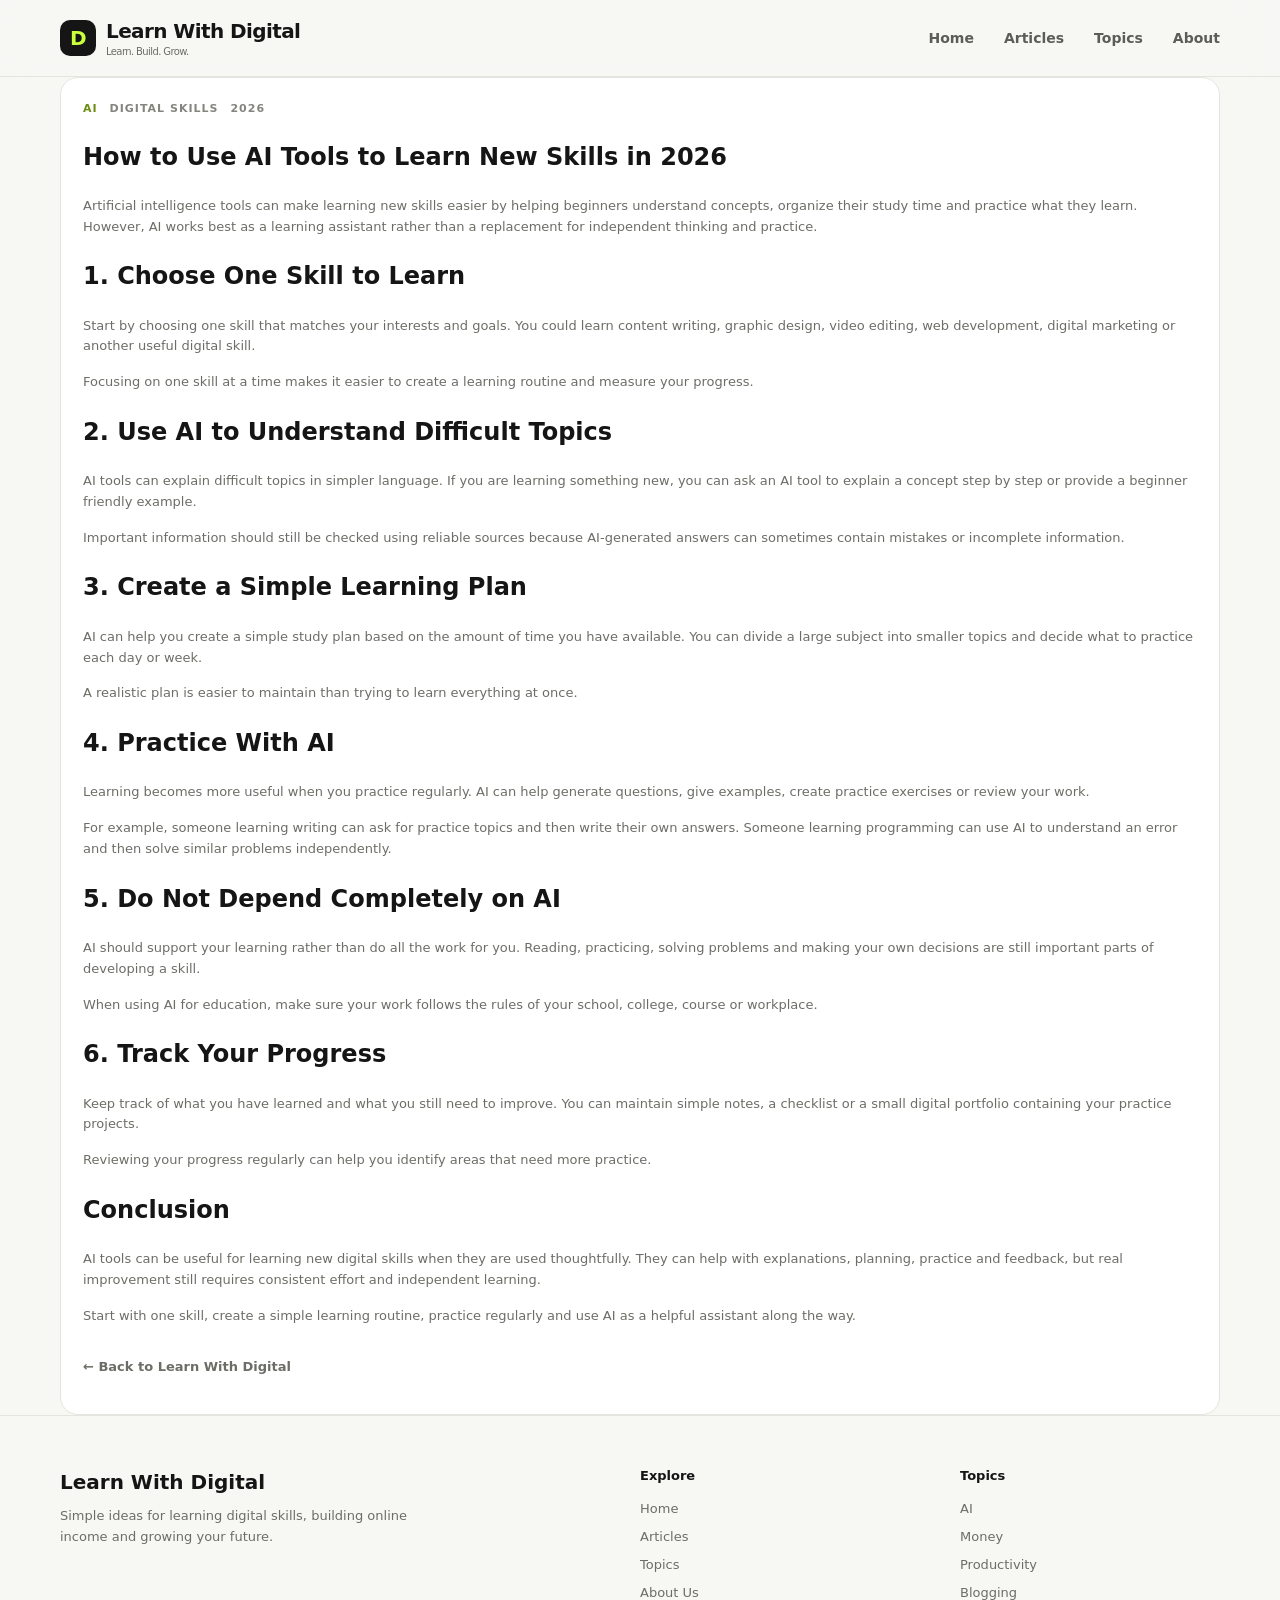
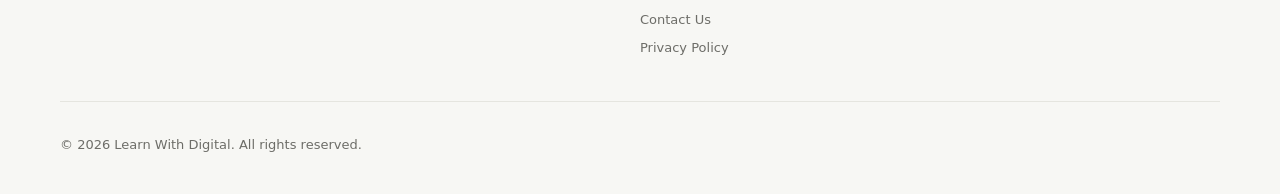
<file: ai-learn-tools.html>
<!DOCTYPE html>
<html lang="en">
<head>
  <meta charset="UTF-8">
  <meta name="viewport" content="width=device-width, initial-scale=1.0">

  <title>How to Use AI Tools to Learn New Skills in 2026 - Learn With Digital</title>

  <meta name="description" content="Learn how to use AI tools effectively to learn new digital skills in 2026, create study plans, practice skills, understand difficult topics and improve your learning process.">

  <meta name="robots" content="index, follow">

  <link rel="stylesheet" href="style.css">
</head>

<body>

  <header class="site-header">
    <div class="container header-inner">

      <a href="index.html" class="brand">
        <span class="logo-mark">D</span>

        <span class="brand-text">
          <span class="brand-name">Learn With Digital</span>
          <span class="brand-sub">Learn. Build. Grow.</span>
        </span>
      </a>

      <nav class="nav">
        <a href="index.html">Home</a>
        <a href="index.html#articles">Articles</a>
        <a href="index.html#topics">Topics</a>
        <a href="about.html/about.html">About</a>
      </nav>

    </div>
  </header>

  <main class="section">

    <div class="container">

      <article class="post" style="grid-template-columns: 1fr;">

        <div class="post-body" style="width:100%; max-width:100%;">

          <div class="meta">
            <span>AI</span>
            <span>Digital Skills</span>
            <span>2026</span>
          </div>

          <h1>How to Use AI Tools to Learn New Skills in 2026</h1>

          <p>
            Artificial intelligence tools can make learning new skills
            easier by helping beginners understand concepts, organize
            their study time and practice what they learn. However,
            AI works best as a learning assistant rather than a
            replacement for independent thinking and practice.
          </p>

          <h2>1. Choose One Skill to Learn</h2>

          <p>
            Start by choosing one skill that matches your interests
            and goals. You could learn content writing, graphic design,
            video editing, web development, digital marketing or
            another useful digital skill.
          </p>

          <p>
            Focusing on one skill at a time makes it easier to create
            a learning routine and measure your progress.
          </p>

          <h2>2. Use AI to Understand Difficult Topics</h2>

          <p>
            AI tools can explain difficult topics in simpler language.
            If you are learning something new, you can ask an AI tool
            to explain a concept step by step or provide a beginner
            friendly example.
          </p>

          <p>
            Important information should still be checked using
            reliable sources because AI-generated answers can sometimes
            contain mistakes or incomplete information.
          </p>

          <h2>3. Create a Simple Learning Plan</h2>

          <p>
            AI can help you create a simple study plan based on the
            amount of time you have available. You can divide a large
            subject into smaller topics and decide what to practice
            each day or week.
          </p>

          <p>
            A realistic plan is easier to maintain than trying to learn
            everything at once.
          </p>

          <h2>4. Practice With AI</h2>

          <p>
            Learning becomes more useful when you practice regularly.
            AI can help generate questions, give examples, create
            practice exercises or review your work.
          </p>

          <p>
            For example, someone learning writing can ask for practice
            topics and then write their own answers. Someone learning
            programming can use AI to understand an error and then
            solve similar problems independently.
          </p>

          <h2>5. Do Not Depend Completely on AI</h2>

          <p>
            AI should support your learning rather than do all the work
            for you. Reading, practicing, solving problems and making
            your own decisions are still important parts of developing
            a skill.
          </p>

          <p>
            When using AI for education, make sure your work follows
            the rules of your school, college, course or workplace.
          </p>

          <h2>6. Track Your Progress</h2>

          <p>
            Keep track of what you have learned and what you still need
            to improve. You can maintain simple notes, a checklist or
            a small digital portfolio containing your practice projects.
          </p>

          <p>
            Reviewing your progress regularly can help you identify
            areas that need more practice.
          </p>

          <h2>Conclusion</h2>

          <p>
            AI tools can be useful for learning new digital skills when
            they are used thoughtfully. They can help with explanations,
            planning, practice and feedback, but real improvement still
            requires consistent effort and independent learning.
          </p>

          <p>
            Start with one skill, create a simple learning routine,
            practice regularly and use AI as a helpful assistant along
            the way.
          </p>

          <p style="margin-top:30px;">
            <a href="index.html" class="read-more">
              ← Back to Learn With Digital
            </a>
          </p>

        </div>

      </article>

    </div>

  </main>

  <footer class="site-footer">

    <div class="container footer-grid">

      <div class="footer-brand">
        <h3>Learn With Digital</h3>

        <p>
          Simple ideas for learning digital skills,
          building online income and growing your future.
        </p>
      </div>

      <div>
        <h4>Explore</h4>

        <a href="index.html">Home</a>
        <a href="index.html#articles">Articles</a>
        <a href="index.html#topics">Topics</a>
        <a href="about.html/about.html">About Us</a>
        <a href="contact page/contact.html">Contact Us</a>
        <a href="privacy.html">Privacy Policy</a>
      </div>

      <div>
        <h4>Topics</h4>

        <a href="index.html#topics">AI</a>
        <a href="index.html#topics">Money</a>
        <a href="index.html#topics">Productivity</a>
        <a href="index.html#topics">Blogging</a>
      </div>

    </div>

    <div class="container footer-bottom">

      <p>
        © 2026 Learn With Digital. All rights reserved.
      </p>

    </div>

  </footer>

</body>
</html>
</file>
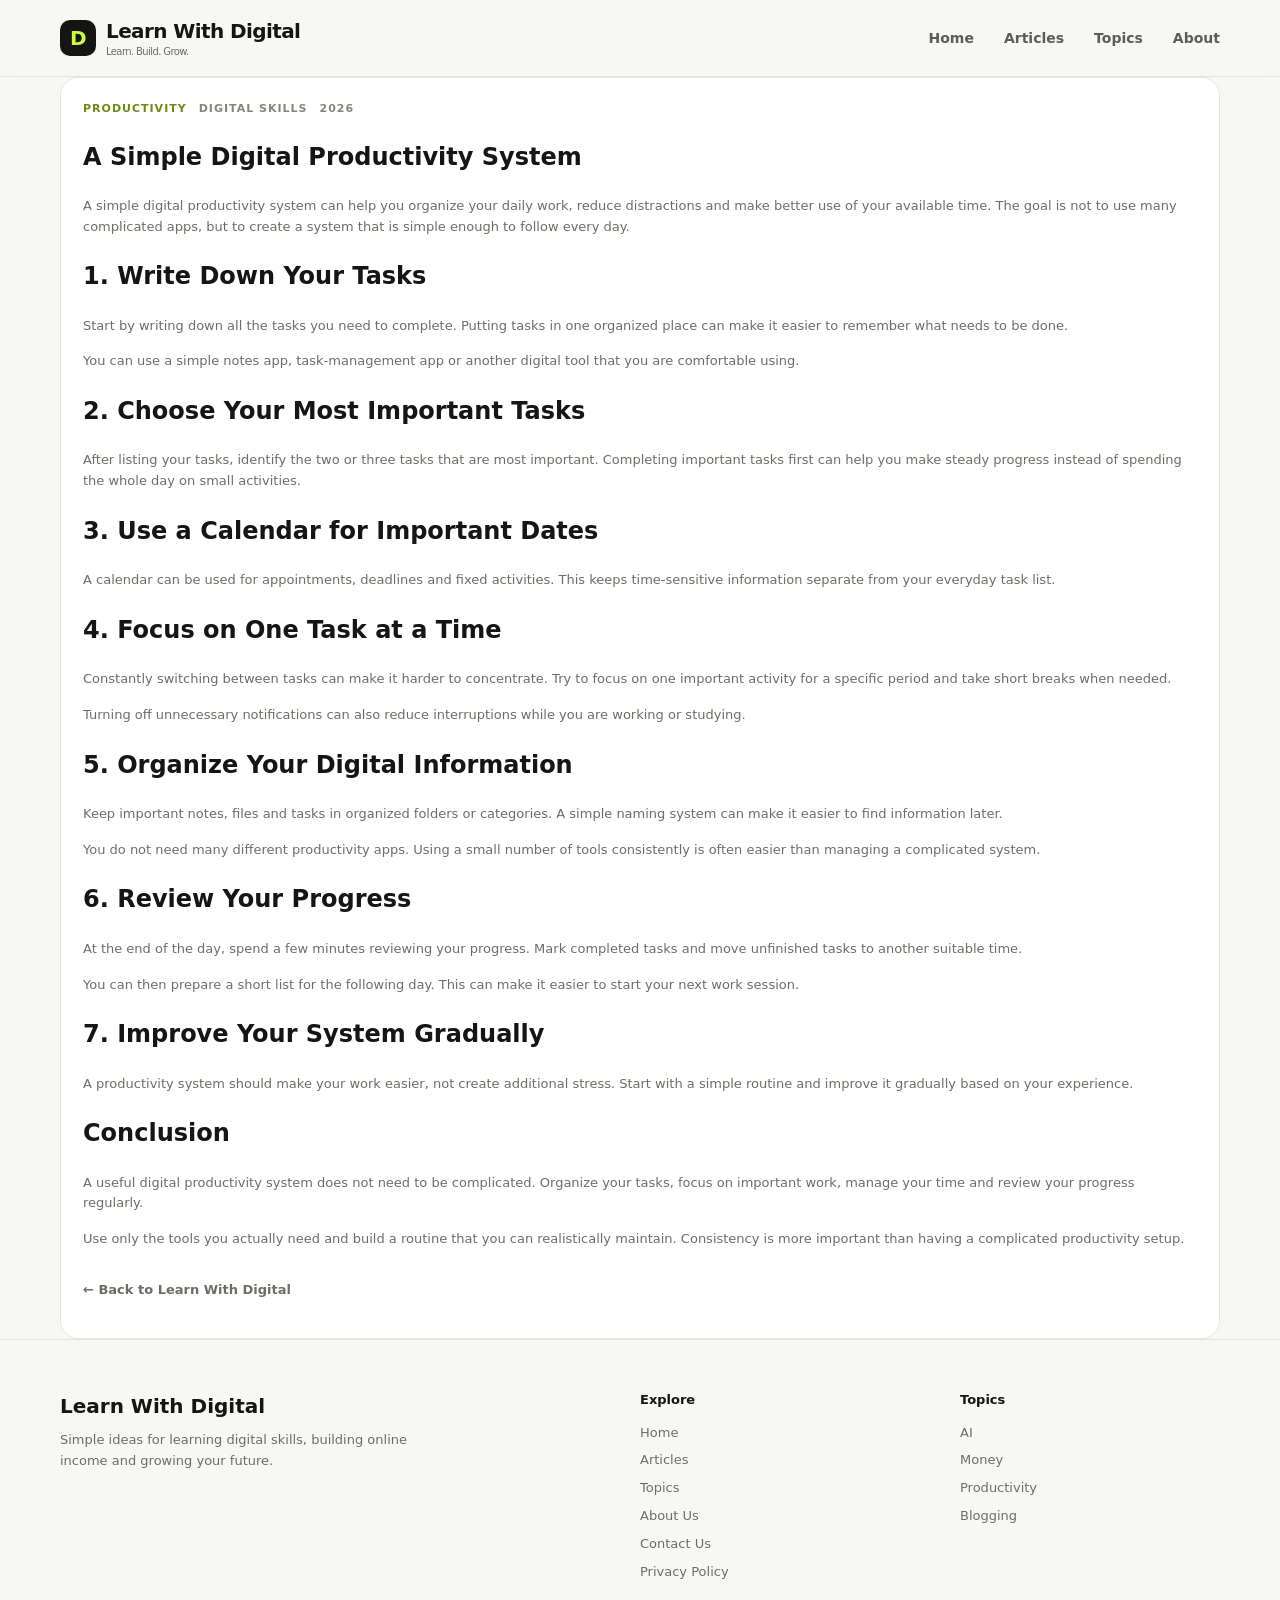
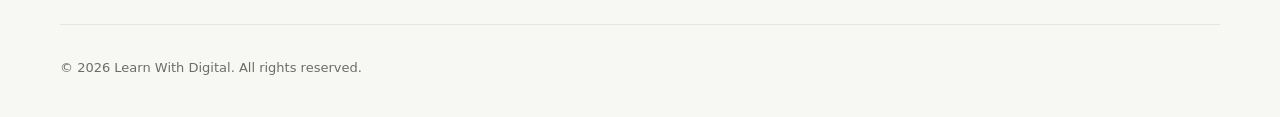
<file: digital-productivity-system.html>
<!DOCTYPE html>
<html lang="en">
<head>
  <meta charset="UTF-8">
  <meta name="viewport" content="width=device-width, initial-scale=1.0">

  <title>A Simple Digital Productivity System - Learn With Digital</title>

  <meta name="description" content="Learn how to create a simple digital productivity system to organize tasks, manage time, reduce distractions and get important work done more effectively.">

  <meta name="robots" content="index, follow">

  <link rel="stylesheet" href="style.css">
</head>

<body>

  <header class="site-header">
    <div class="container header-inner">

      <a href="index.html" class="brand">
        <span class="logo-mark">D</span>

        <span class="brand-text">
          <span class="brand-name">Learn With Digital</span>
          <span class="brand-sub">Learn. Build. Grow.</span>
        </span>
      </a>

      <nav class="nav">
        <a href="index.html">Home</a>
        <a href="index.html#articles">Articles</a>
        <a href="index.html#topics">Topics</a>
        <a href="about.html/about.html">About</a>
      </nav>

    </div>
  </header>


  <main class="section">

    <div class="container">

      <article class="post" style="grid-template-columns: 1fr;">

        <div class="post-body" style="width:100%; max-width:100%;">

          <div class="meta">
            <span>Productivity</span>
            <span>Digital Skills</span>
            <span>2026</span>
          </div>

          <h1>A Simple Digital Productivity System</h1>

          <p>
            A simple digital productivity system can help you organize
            your daily work, reduce distractions and make better use of
            your available time. The goal is not to use many complicated
            apps, but to create a system that is simple enough to follow
            every day.
          </p>

          <h2>1. Write Down Your Tasks</h2>

          <p>
            Start by writing down all the tasks you need to complete.
            Putting tasks in one organized place can make it easier to
            remember what needs to be done.
          </p>

          <p>
            You can use a simple notes app, task-management app or
            another digital tool that you are comfortable using.
          </p>

          <h2>2. Choose Your Most Important Tasks</h2>

          <p>
            After listing your tasks, identify the two or three tasks
            that are most important. Completing important tasks first
            can help you make steady progress instead of spending the
            whole day on small activities.
          </p>

          <h2>3. Use a Calendar for Important Dates</h2>

          <p>
            A calendar can be used for appointments, deadlines and
            fixed activities. This keeps time-sensitive information
            separate from your everyday task list.
          </p>

          <h2>4. Focus on One Task at a Time</h2>

          <p>
            Constantly switching between tasks can make it harder to
            concentrate. Try to focus on one important activity for a
            specific period and take short breaks when needed.
          </p>

          <p>
            Turning off unnecessary notifications can also reduce
            interruptions while you are working or studying.
          </p>

          <h2>5. Organize Your Digital Information</h2>

          <p>
            Keep important notes, files and tasks in organized folders
            or categories. A simple naming system can make it easier
            to find information later.
          </p>

          <p>
            You do not need many different productivity apps. Using a
            small number of tools consistently is often easier than
            managing a complicated system.
          </p>

          <h2>6. Review Your Progress</h2>

          <p>
            At the end of the day, spend a few minutes reviewing your
            progress. Mark completed tasks and move unfinished tasks
            to another suitable time.
          </p>

          <p>
            You can then prepare a short list for the following day.
            This can make it easier to start your next work session.
          </p>

          <h2>7. Improve Your System Gradually</h2>

          <p>
            A productivity system should make your work easier, not
            create additional stress. Start with a simple routine and
            improve it gradually based on your experience.
          </p>

          <h2>Conclusion</h2>

          <p>
            A useful digital productivity system does not need to be
            complicated. Organize your tasks, focus on important work,
            manage your time and review your progress regularly.
          </p>

          <p>
            Use only the tools you actually need and build a routine
            that you can realistically maintain. Consistency is more
            important than having a complicated productivity setup.
          </p>

          <p style="margin-top:30px;">
            <a href="index.html" class="read-more">
              ← Back to Learn With Digital
            </a>
          </p>

        </div>

      </article>

    </div>

  </main>


  <footer class="site-footer">

    <div class="container footer-grid">

      <div class="footer-brand">
        <h3>Learn With Digital</h3>

        <p>
          Simple ideas for learning digital skills,
          building online income and growing your future.
        </p>
      </div>

      <div>
        <h4>Explore</h4>

        <a href="index.html">Home</a>
        <a href="index.html#articles">Articles</a>
        <a href="index.html#topics">Topics</a>
        <a href="about.html/about.html">About Us</a>
        <a href="contact page/contact.html">Contact Us</a>
        <a href="privacy.html">Privacy Policy</a>
      </div>

      <div>
        <h4>Topics</h4>

        <a href="index.html#topics">AI</a>
        <a href="index.html#topics">Money</a>
        <a href="index.html#topics">Productivity</a>
        <a href="index.html#topics">Blogging</a>
      </div>

    </div>

    <div class="container footer-bottom">

      <p>
        © 2026 Learn With Digital. All rights reserved.
      </p>

    </div>

  </footer>

</body>
</html>
</file>
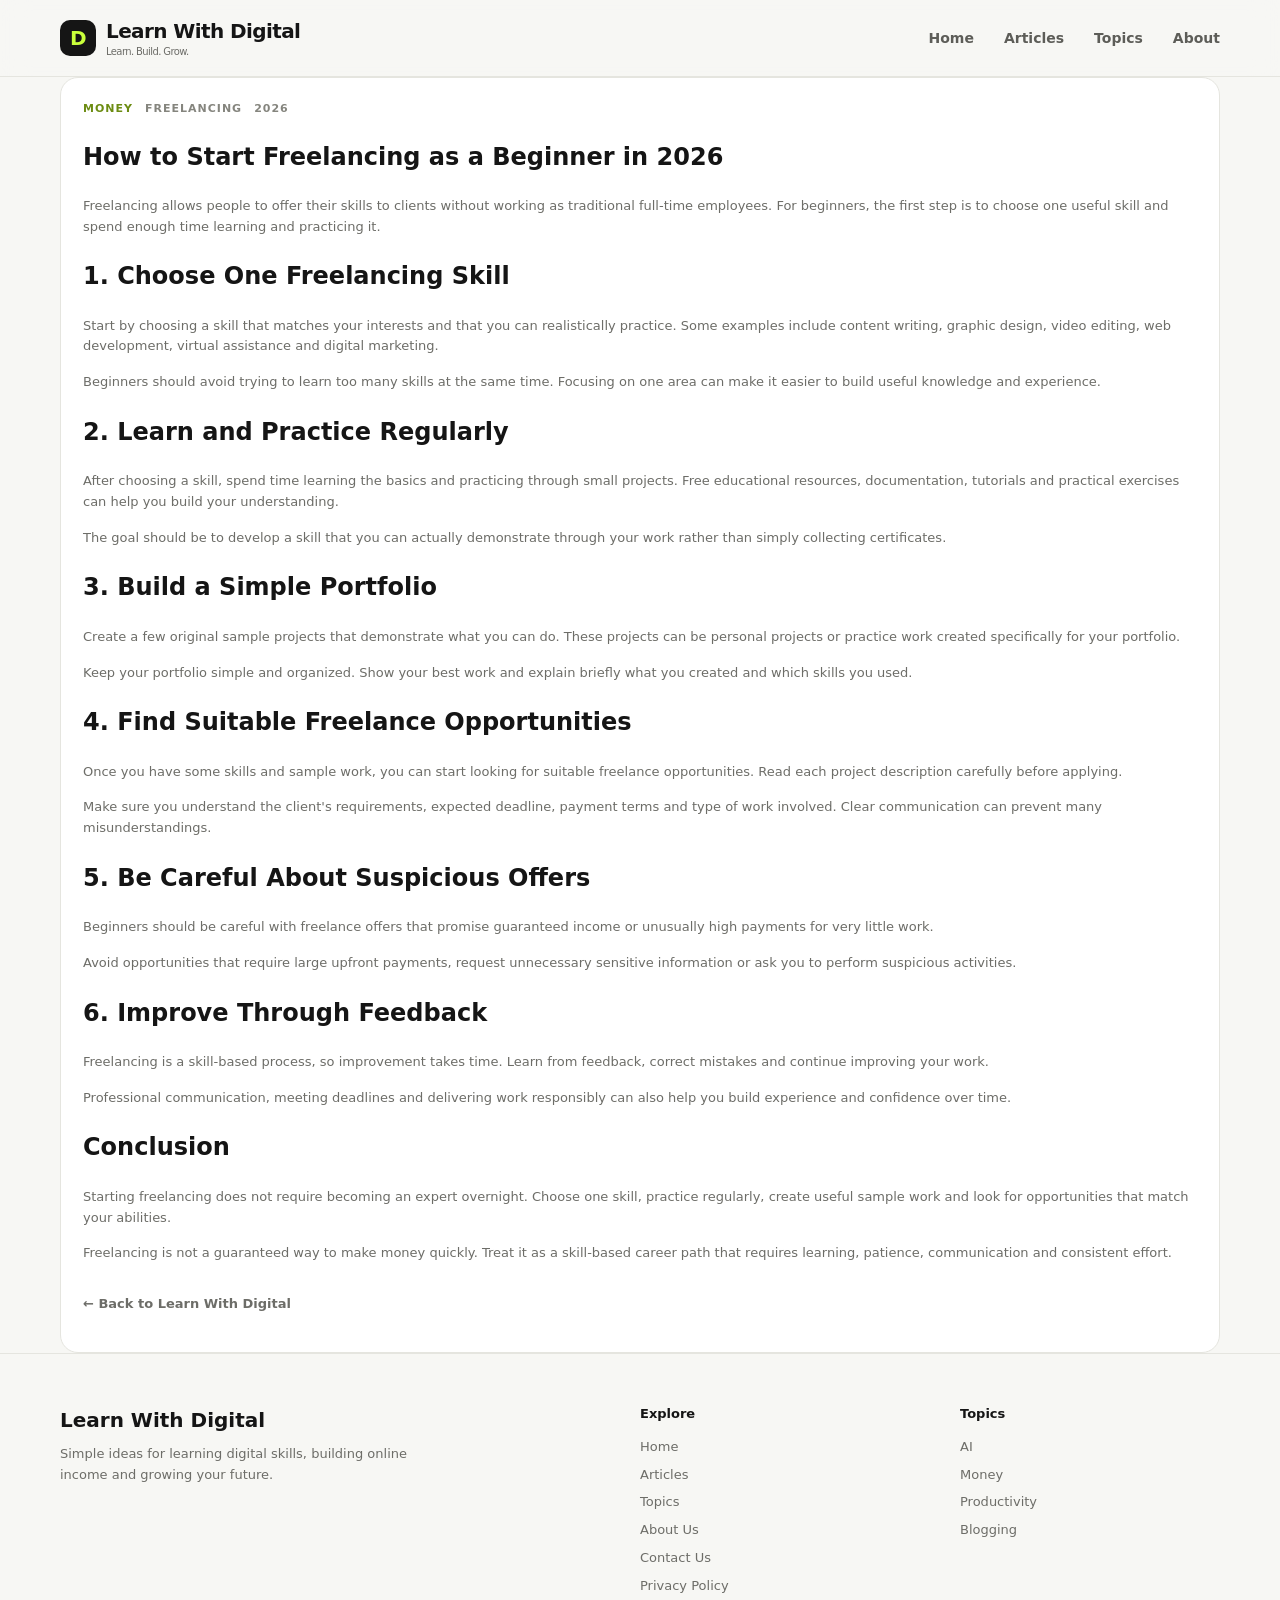
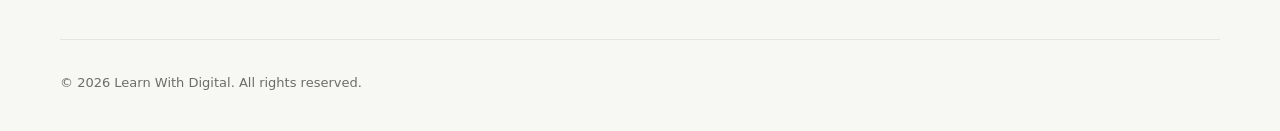
<file: freelancing-for-beginners.html>
<!DOCTYPE html>
<html lang="en">
<head>
  <meta charset="UTF-8">
  <meta name="viewport" content="width=device-width, initial-scale=1.0">

  <title>How to Start Freelancing as a Beginner in 2026 - Learn With Digital</title>

  <meta name="description" content="Learn how beginners can choose a freelance skill, build a portfolio, find suitable opportunities and start freelancing online in 2026.">

  <meta name="robots" content="index, follow">

  <link rel="stylesheet" href="style.css">
</head>

<body>

  <header class="site-header">
    <div class="container header-inner">

      <a href="index.html" class="brand">
        <span class="logo-mark">D</span>

        <span class="brand-text">
          <span class="brand-name">Learn With Digital</span>
          <span class="brand-sub">Learn. Build. Grow.</span>
        </span>
      </a>

      <nav class="nav">
        <a href="index.html">Home</a>
        <a href="index.html#articles">Articles</a>
        <a href="index.html#topics">Topics</a>
        <a href="about.html/about.html">About</a>
      </nav>

    </div>
  </header>

  <main class="section">

    <div class="container">

      <article class="post" style="grid-template-columns: 1fr;">

        <div class="post-body" style="width:100%; max-width:100%;">

          <div class="meta">
            <span>Money</span>
            <span>Freelancing</span>
            <span>2026</span>
          </div>

          <h1>How to Start Freelancing as a Beginner in 2026</h1>

          <p>
            Freelancing allows people to offer their skills to clients
            without working as traditional full-time employees. For
            beginners, the first step is to choose one useful skill
            and spend enough time learning and practicing it.
          </p>

          <h2>1. Choose One Freelancing Skill</h2>

          <p>
            Start by choosing a skill that matches your interests and
            that you can realistically practice. Some examples include
            content writing, graphic design, video editing, web
            development, virtual assistance and digital marketing.
          </p>

          <p>
            Beginners should avoid trying to learn too many skills at
            the same time. Focusing on one area can make it easier to
            build useful knowledge and experience.
          </p>

          <h2>2. Learn and Practice Regularly</h2>

          <p>
            After choosing a skill, spend time learning the basics and
            practicing through small projects. Free educational
            resources, documentation, tutorials and practical exercises
            can help you build your understanding.
          </p>

          <p>
            The goal should be to develop a skill that you can actually
            demonstrate through your work rather than simply collecting
            certificates.
          </p>

          <h2>3. Build a Simple Portfolio</h2>

          <p>
            Create a few original sample projects that demonstrate what
            you can do. These projects can be personal projects or
            practice work created specifically for your portfolio.
          </p>

          <p>
            Keep your portfolio simple and organized. Show your best
            work and explain briefly what you created and which skills
            you used.
          </p>

          <h2>4. Find Suitable Freelance Opportunities</h2>

          <p>
            Once you have some skills and sample work, you can start
            looking for suitable freelance opportunities. Read each
            project description carefully before applying.
          </p>

          <p>
            Make sure you understand the client's requirements,
            expected deadline, payment terms and type of work involved.
            Clear communication can prevent many misunderstandings.
          </p>

          <h2>5. Be Careful About Suspicious Offers</h2>

          <p>
            Beginners should be careful with freelance offers that
            promise guaranteed income or unusually high payments for
            very little work.
          </p>

          <p>
            Avoid opportunities that require large upfront payments,
            request unnecessary sensitive information or ask you to
            perform suspicious activities.
          </p>

          <h2>6. Improve Through Feedback</h2>

          <p>
            Freelancing is a skill-based process, so improvement takes
            time. Learn from feedback, correct mistakes and continue
            improving your work.
          </p>

          <p>
            Professional communication, meeting deadlines and delivering
            work responsibly can also help you build experience and
            confidence over time.
          </p>

          <h2>Conclusion</h2>

          <p>
            Starting freelancing does not require becoming an expert
            overnight. Choose one skill, practice regularly, create
            useful sample work and look for opportunities that match
            your abilities.
          </p>

          <p>
            Freelancing is not a guaranteed way to make money quickly.
            Treat it as a skill-based career path that requires
            learning, patience, communication and consistent effort.
          </p>

          <p style="margin-top:30px;">
            <a href="index.html" class="read-more">
              ← Back to Learn With Digital
            </a>
          </p>

        </div>

      </article>

    </div>

  </main>

  <footer class="site-footer">

    <div class="container footer-grid">

      <div class="footer-brand">
        <h3>Learn With Digital</h3>

        <p>
          Simple ideas for learning digital skills,
          building online income and growing your future.
        </p>
      </div>

      <div>
        <h4>Explore</h4>

        <a href="index.html">Home</a>
        <a href="index.html#articles">Articles</a>
        <a href="index.html#topics">Topics</a>
        <a href="about.html/about.html">About Us</a>
        <a href="contact page/contact.html">Contact Us</a>
        <a href="privacy.html">Privacy Policy</a>
      </div>

      <div>
        <h4>Topics</h4>

        <a href="index.html#topics">AI</a>
        <a href="index.html#topics">Money</a>
        <a href="index.html#topics">Productivity</a>
        <a href="index.html#topics">Blogging</a>
      </div>

    </div>

    <div class="container footer-bottom">

      <p>
        © 2026 Learn With Digital. All rights reserved.
      </p>

    </div>

  </footer>

</body>
</html>
</file>
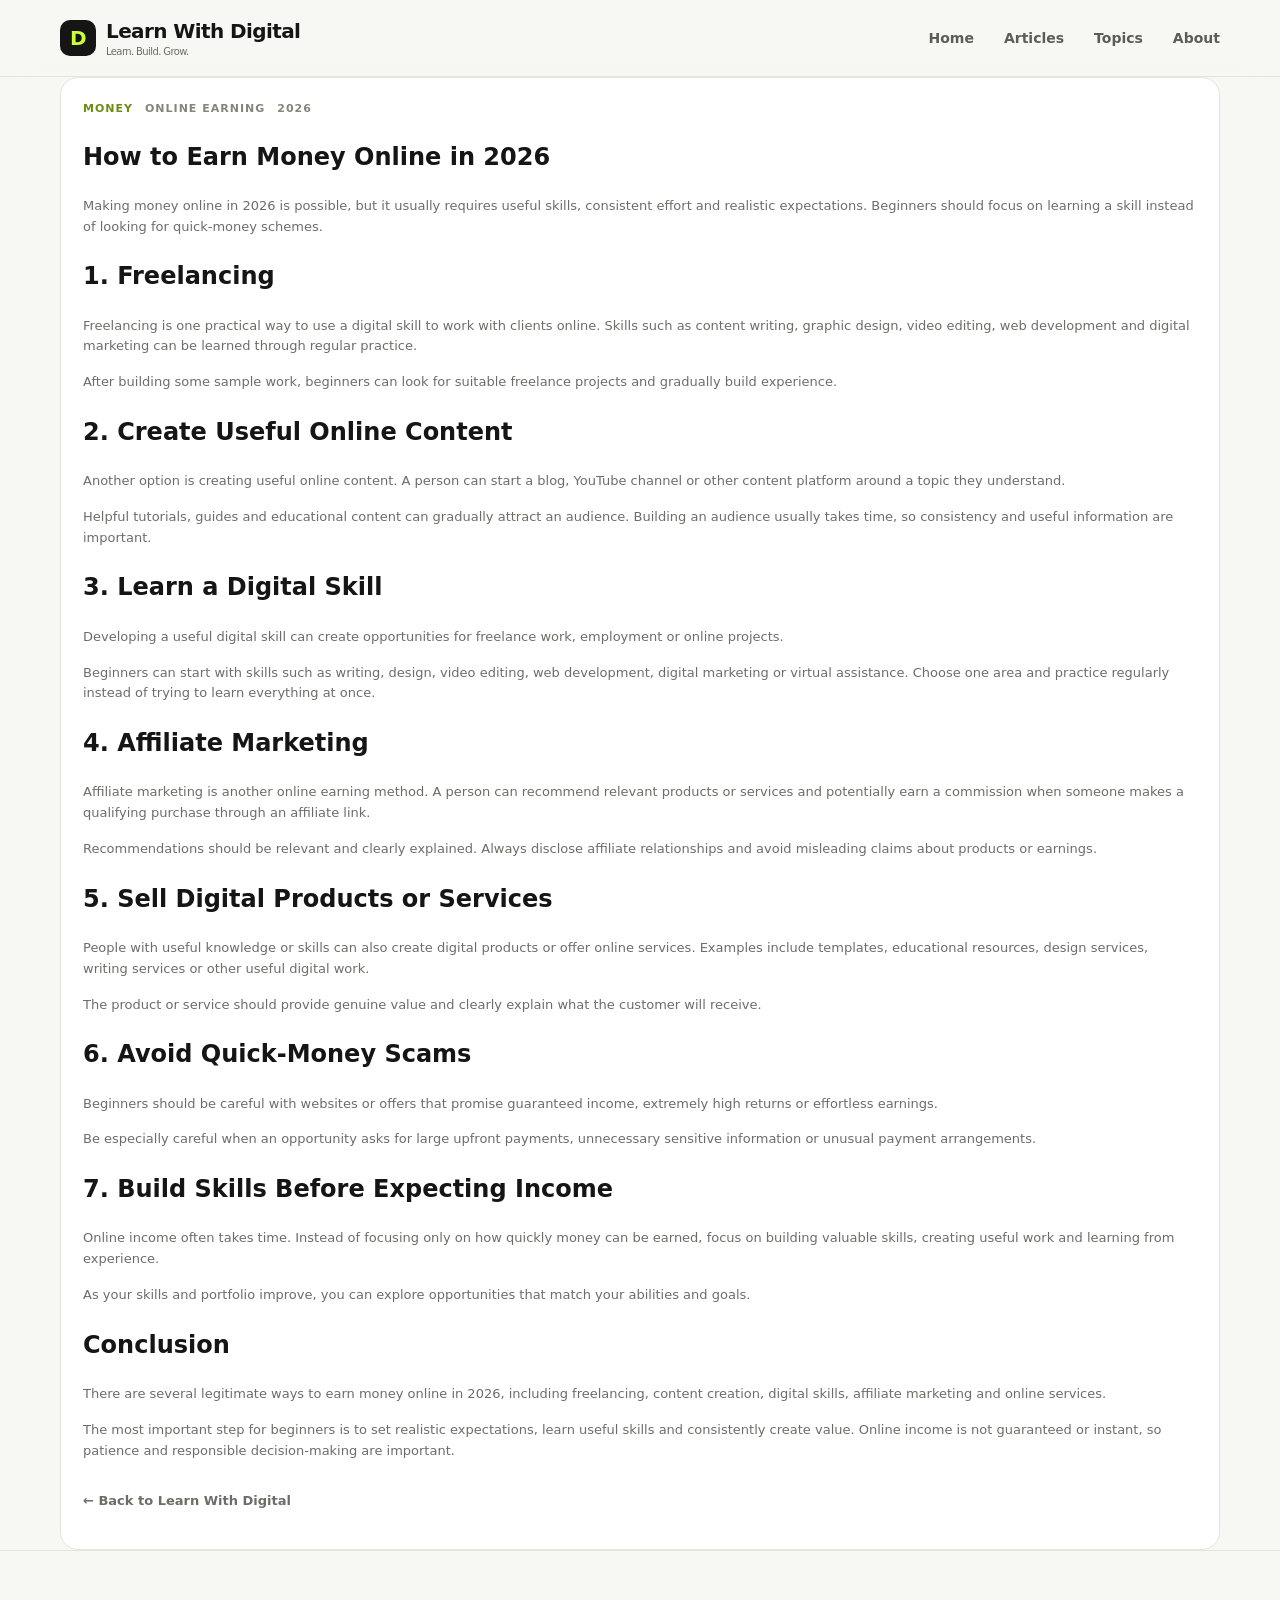
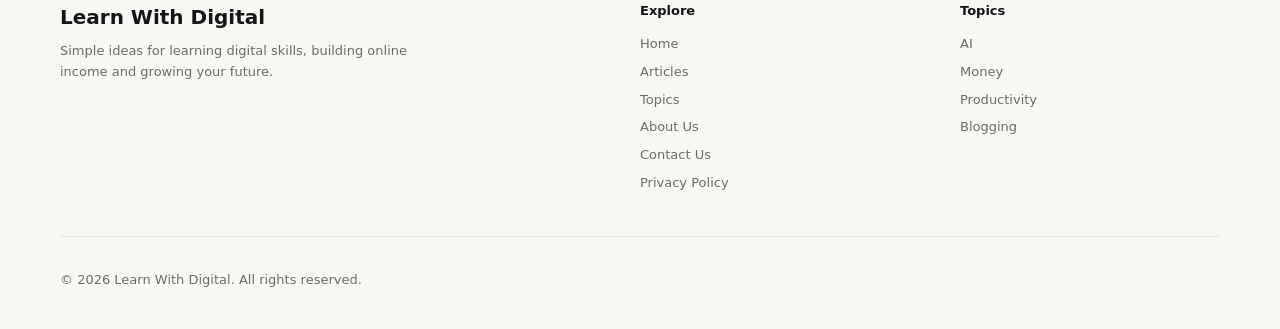
<file: online-earning-2026.html>
<!DOCTYPE html>
<html lang="en">
<head>
  <meta charset="UTF-8">
  <meta name="viewport" content="width=device-width, initial-scale=1.0">

  <title>How to Earn Money Online in 2026 - Learn With Digital</title>

  <meta name="description" content="Learn practical ways to earn money online in 2026 through freelancing, content creation, digital skills, affiliate marketing and other legitimate online opportunities.">

  <meta name="robots" content="index, follow">

  <link rel="stylesheet" href="style.css">
</head>

<body>

  <header class="site-header">
    <div class="container header-inner">

      <a href="index.html" class="brand">
        <span class="logo-mark">D</span>

        <span class="brand-text">
          <span class="brand-name">Learn With Digital</span>
          <span class="brand-sub">Learn. Build. Grow.</span>
        </span>
      </a>

      <nav class="nav">
        <a href="index.html">Home</a>
        <a href="index.html#articles">Articles</a>
        <a href="index.html#topics">Topics</a>
        <a href="about.html/about.html">About</a>
      </nav>

    </div>
  </header>


  <main class="section">

    <div class="container">

      <article class="post" style="grid-template-columns: 1fr;">

        <div class="post-body" style="width:100%; max-width:100%;">

          <div class="meta">
            <span>Money</span>
            <span>Online Earning</span>
            <span>2026</span>
          </div>

          <h1>How to Earn Money Online in 2026</h1>

          <p>
            Making money online in 2026 is possible, but it usually
            requires useful skills, consistent effort and realistic
            expectations. Beginners should focus on learning a skill
            instead of looking for quick-money schemes.
          </p>

          <h2>1. Freelancing</h2>

          <p>
            Freelancing is one practical way to use a digital skill
            to work with clients online. Skills such as content
            writing, graphic design, video editing, web development
            and digital marketing can be learned through regular
            practice.
          </p>

          <p>
            After building some sample work, beginners can look for
            suitable freelance projects and gradually build experience.
          </p>

          <h2>2. Create Useful Online Content</h2>

          <p>
            Another option is creating useful online content. A person
            can start a blog, YouTube channel or other content platform
            around a topic they understand.
          </p>

          <p>
            Helpful tutorials, guides and educational content can
            gradually attract an audience. Building an audience usually
            takes time, so consistency and useful information are
            important.
          </p>

          <h2>3. Learn a Digital Skill</h2>

          <p>
            Developing a useful digital skill can create opportunities
            for freelance work, employment or online projects.
          </p>

          <p>
            Beginners can start with skills such as writing, design,
            video editing, web development, digital marketing or
            virtual assistance. Choose one area and practice regularly
            instead of trying to learn everything at once.
          </p>

          <h2>4. Affiliate Marketing</h2>

          <p>
            Affiliate marketing is another online earning method.
            A person can recommend relevant products or services and
            potentially earn a commission when someone makes a
            qualifying purchase through an affiliate link.
          </p>

          <p>
            Recommendations should be relevant and clearly explained.
            Always disclose affiliate relationships and avoid misleading
            claims about products or earnings.
          </p>

          <h2>5. Sell Digital Products or Services</h2>

          <p>
            People with useful knowledge or skills can also create
            digital products or offer online services. Examples include
            templates, educational resources, design services, writing
            services or other useful digital work.
          </p>

          <p>
            The product or service should provide genuine value and
            clearly explain what the customer will receive.
          </p>

          <h2>6. Avoid Quick-Money Scams</h2>

          <p>
            Beginners should be careful with websites or offers that
            promise guaranteed income, extremely high returns or
            effortless earnings.
          </p>

          <p>
            Be especially careful when an opportunity asks for large
            upfront payments, unnecessary sensitive information or
            unusual payment arrangements.
          </p>

          <h2>7. Build Skills Before Expecting Income</h2>

          <p>
            Online income often takes time. Instead of focusing only
            on how quickly money can be earned, focus on building
            valuable skills, creating useful work and learning from
            experience.
          </p>

          <p>
            As your skills and portfolio improve, you can explore
            opportunities that match your abilities and goals.
          </p>

          <h2>Conclusion</h2>

          <p>
            There are several legitimate ways to earn money online in
            2026, including freelancing, content creation, digital
            skills, affiliate marketing and online services.
          </p>

          <p>
            The most important step for beginners is to set realistic
            expectations, learn useful skills and consistently create
            value. Online income is not guaranteed or instant, so
            patience and responsible decision-making are important.
          </p>

          <p style="margin-top:30px;">
            <a href="index.html" class="read-more">
              ← Back to Learn With Digital
            </a>
          </p>

        </div>

      </article>

    </div>

  </main>


  <footer class="site-footer">

    <div class="container footer-grid">

      <div class="footer-brand">
        <h3>Learn With Digital</h3>

        <p>
          Simple ideas for learning digital skills,
          building online income and growing your future.
        </p>
      </div>

      <div>
        <h4>Explore</h4>

        <a href="index.html">Home</a>
        <a href="index.html#articles">Articles</a>
        <a href="index.html#topics">Topics</a>
        <a href="about.html/about.html">About Us</a>
        <a href="contact page/contact.html">Contact Us</a>
        <a href="privacy.html">Privacy Policy</a>
      </div>

      <div>
        <h4>Topics</h4>

        <a href="index.html#topics">AI</a>
        <a href="index.html#topics">Money</a>
        <a href="index.html#topics">Productivity</a>
        <a href="index.html#topics">Blogging</a>
      </div>

    </div>

    <div class="container footer-bottom">

      <p>
        © 2026 Learn With Digital. All rights reserved.
      </p>

    </div>

  </footer>

</body>
</html>
</file>
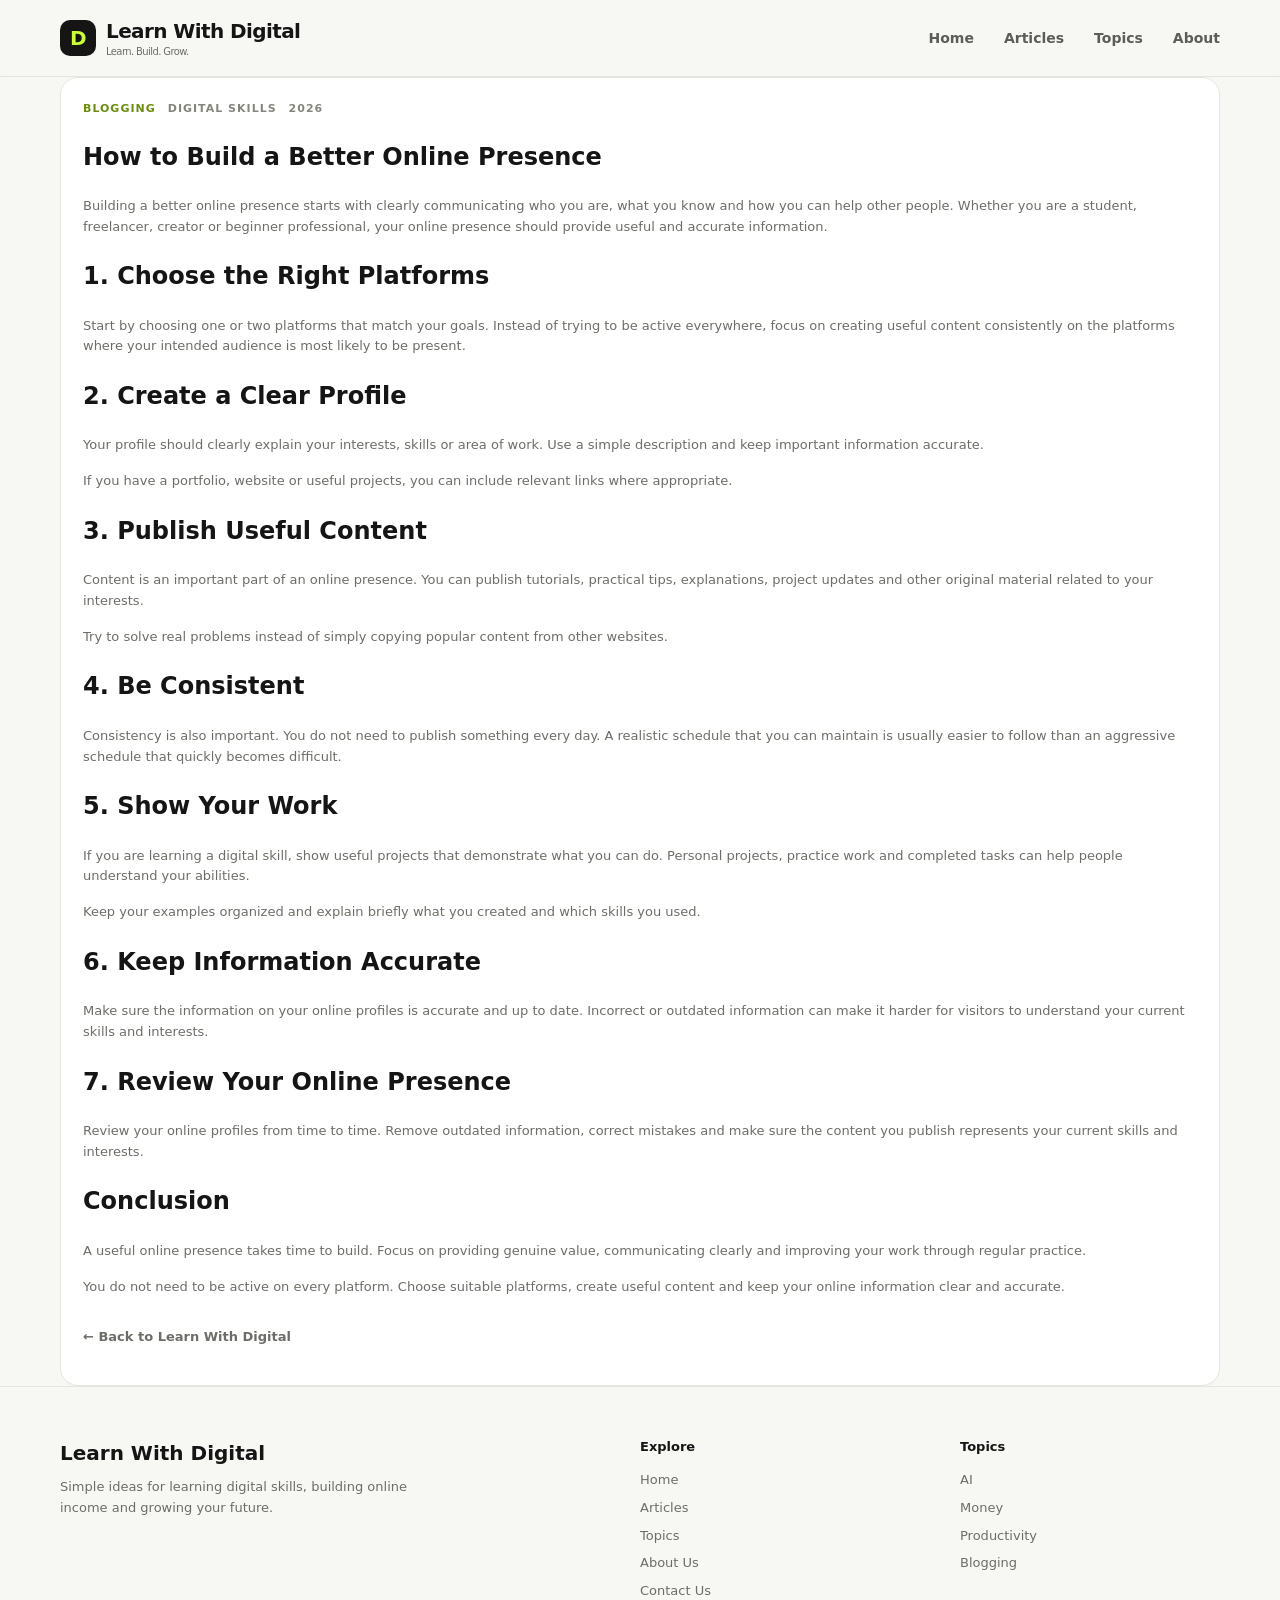
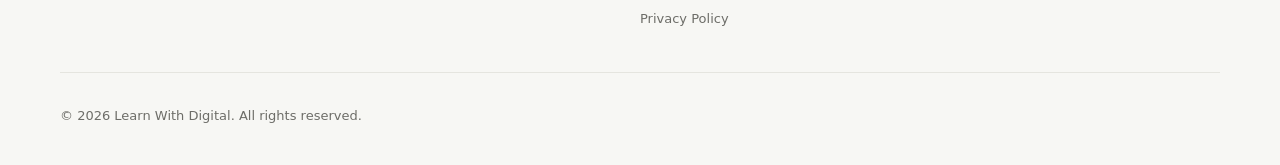
<file: online-presence-guide.html>
<!DOCTYPE html>
<html lang="en">
<head>
  <meta charset="UTF-8">
  <meta name="viewport" content="width=device-width, initial-scale=1.0">

  <title>How to Build a Better Online Presence - Learn With Digital</title>

  <meta name="description" content="Learn simple ways to build a better online presence, create useful content, improve your profile and communicate your skills clearly online.">

  <meta name="robots" content="index, follow">

  <link rel="stylesheet" href="style.css">
</head>

<body>

  <header class="site-header">
    <div class="container header-inner">

      <a href="index.html" class="brand">
        <span class="logo-mark">D</span>

        <span class="brand-text">
          <span class="brand-name">Learn With Digital</span>
          <span class="brand-sub">Learn. Build. Grow.</span>
        </span>
      </a>

      <nav class="nav">
        <a href="index.html">Home</a>
        <a href="index.html#articles">Articles</a>
        <a href="index.html#topics">Topics</a>
        <a href="about.html/about.html">About</a>
      </nav>

    </div>
  </header>


  <main class="section">

    <div class="container">

      <article class="post" style="grid-template-columns: 1fr;">

        <div class="post-body" style="width:100%; max-width:100%;">

          <div class="meta">
            <span>Blogging</span>
            <span>Digital Skills</span>
            <span>2026</span>
          </div>

          <h1>How to Build a Better Online Presence</h1>

          <p>
            Building a better online presence starts with clearly
            communicating who you are, what you know and how you can
            help other people. Whether you are a student, freelancer,
            creator or beginner professional, your online presence
            should provide useful and accurate information.
          </p>

          <h2>1. Choose the Right Platforms</h2>

          <p>
            Start by choosing one or two platforms that match your
            goals. Instead of trying to be active everywhere, focus
            on creating useful content consistently on the platforms
            where your intended audience is most likely to be present.
          </p>

          <h2>2. Create a Clear Profile</h2>

          <p>
            Your profile should clearly explain your interests, skills
            or area of work. Use a simple description and keep
            important information accurate.
          </p>

          <p>
            If you have a portfolio, website or useful projects, you
            can include relevant links where appropriate.
          </p>

          <h2>3. Publish Useful Content</h2>

          <p>
            Content is an important part of an online presence. You
            can publish tutorials, practical tips, explanations,
            project updates and other original material related to
            your interests.
          </p>

          <p>
            Try to solve real problems instead of simply copying
            popular content from other websites.
          </p>

          <h2>4. Be Consistent</h2>

          <p>
            Consistency is also important. You do not need to publish
            something every day. A realistic schedule that you can
            maintain is usually easier to follow than an aggressive
            schedule that quickly becomes difficult.
          </p>

          <h2>5. Show Your Work</h2>

          <p>
            If you are learning a digital skill, show useful projects
            that demonstrate what you can do. Personal projects,
            practice work and completed tasks can help people
            understand your abilities.
          </p>

          <p>
            Keep your examples organized and explain briefly what you
            created and which skills you used.
          </p>

          <h2>6. Keep Information Accurate</h2>

          <p>
            Make sure the information on your online profiles is
            accurate and up to date. Incorrect or outdated information
            can make it harder for visitors to understand your current
            skills and interests.
          </p>

          <h2>7. Review Your Online Presence</h2>

          <p>
            Review your online profiles from time to time. Remove
            outdated information, correct mistakes and make sure the
            content you publish represents your current skills and
            interests.
          </p>

          <h2>Conclusion</h2>

          <p>
            A useful online presence takes time to build. Focus on
            providing genuine value, communicating clearly and
            improving your work through regular practice.
          </p>

          <p>
            You do not need to be active on every platform. Choose
            suitable platforms, create useful content and keep your
            online information clear and accurate.
          </p>

          <p style="margin-top:30px;">
            <a href="index.html" class="read-more">
              ← Back to Learn With Digital
            </a>
          </p>

        </div>

      </article>

    </div>

  </main>


  <footer class="site-footer">

    <div class="container footer-grid">

      <div class="footer-brand">
        <h3>Learn With Digital</h3>

        <p>
          Simple ideas for learning digital skills,
          building online income and growing your future.
        </p>
      </div>

      <div>
        <h4>Explore</h4>

        <a href="index.html">Home</a>
        <a href="index.html#articles">Articles</a>
        <a href="index.html#topics">Topics</a>
        <a href="about.html/about.html">About Us</a>
        <a href="contact page/contact.html">Contact Us</a>
        <a href="privacy.html">Privacy Policy</a>
      </div>

      <div>
        <h4>Topics</h4>

        <a href="index.html#topics">AI</a>
        <a href="index.html#topics">Money</a>
        <a href="index.html#topics">Productivity</a>
        <a href="index.html#topics">Blogging</a>
      </div>

    </div>

    <div class="container footer-bottom">

      <p>
        © 2026 Learn With Digital. All rights reserved.
      </p>

    </div>

  </footer>

</body>
</html>
</file>
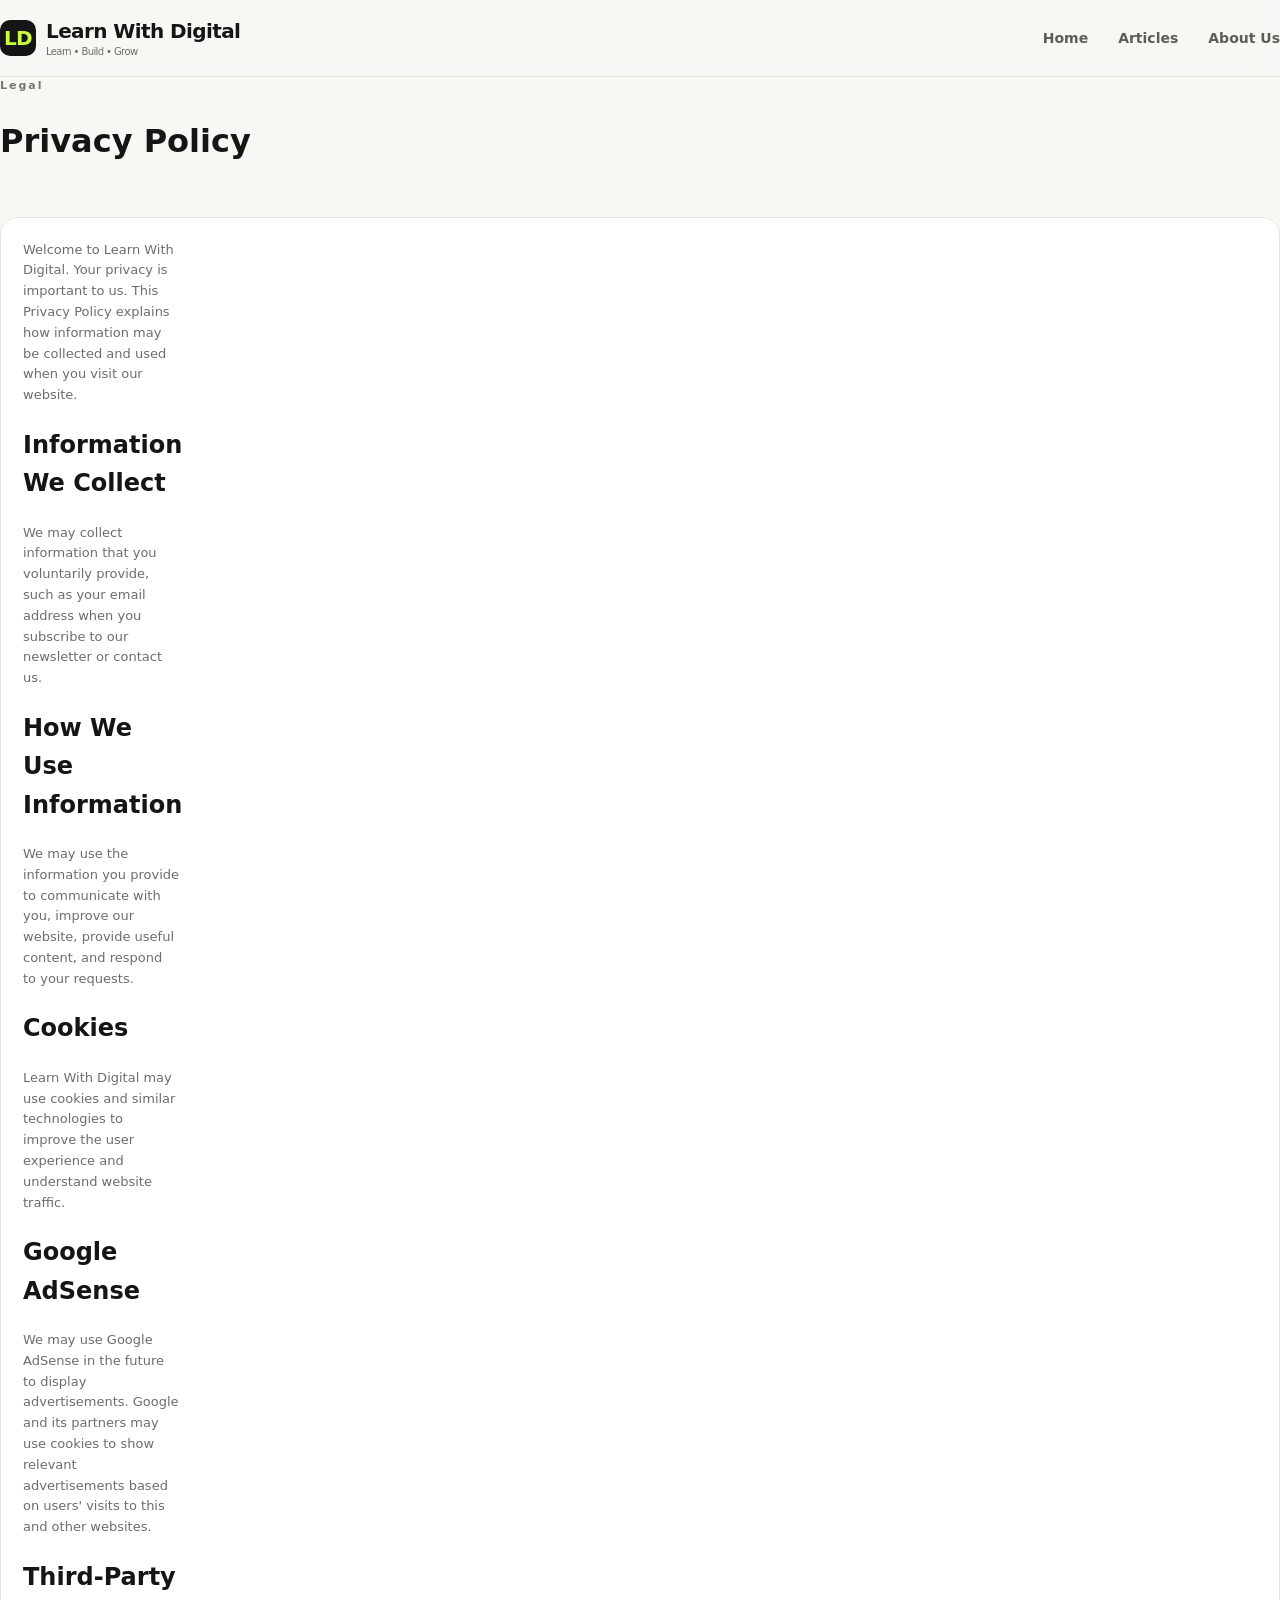
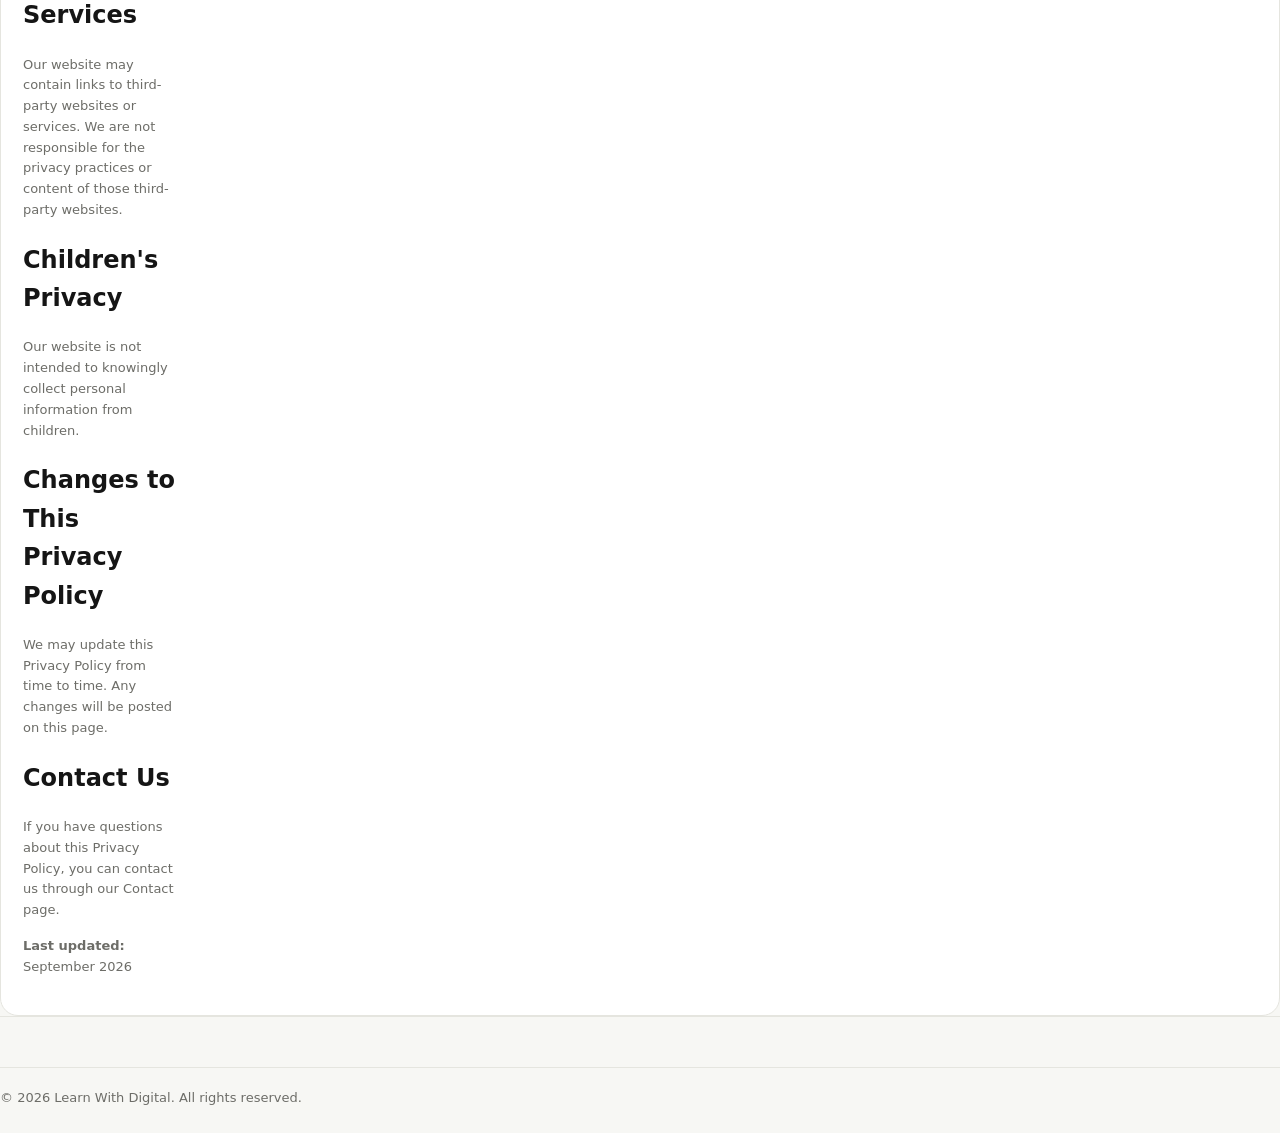
<file: privacy.html>
<!DOCTYPE html>
<html lang="en">
<head>
  <meta charset="UTF-8">
  <meta name="viewport" content="width=device-width, initial-scale=1.0">
  <title>Privacy Policy - Learn With Digital</title>
  <meta name="description" content="Privacy Policy for Learn With Digital.">
  <link rel="stylesheet" href="style.css">
</head>

<body>

  <header class="site-header">
    <div class="header-inner">
      <a href="index.html" class="brand">
        <div class="logo-mark">LD</div>
        <div class="brand-text">
          <div class="brand-name">Learn With Digital</div>
          <div class="brand-sub">Learn • Build • Grow</div>
        </div>
      </a>

      <nav class="nav">
        <a href="index.html">Home</a>
        <a href="index.html#articles">Articles</a>
        <a href="about.html/about.html">About Us</a>
      </nav>
    </div>
  </header>

  <main class="section">
    <div class="section-head">
      <div>
        <span class="eyebrow">Legal</span>
        <h1>Privacy Policy</h1>
      </div>
    </div>

    <article class="post">
      <div class="post-body">

        <p>Welcome to Learn With Digital. Your privacy is important to us. This Privacy Policy explains how information may be collected and used when you visit our website.</p>

        <h2>Information We Collect</h2>
        <p>We may collect information that you voluntarily provide, such as your email address when you subscribe to our newsletter or contact us.</p>

        <h2>How We Use Information</h2>
        <p>We may use the information you provide to communicate with you, improve our website, provide useful content, and respond to your requests.</p>

        <h2>Cookies</h2>
        <p>Learn With Digital may use cookies and similar technologies to improve the user experience and understand website traffic.</p>

        <h2>Google AdSense</h2>
        <p>We may use Google AdSense in the future to display advertisements. Google and its partners may use cookies to show relevant advertisements based on users' visits to this and other websites.</p>

        <h2>Third-Party Services</h2>
        <p>Our website may contain links to third-party websites or services. We are not responsible for the privacy practices or content of those third-party websites.</p>

        <h2>Children's Privacy</h2>
        <p>Our website is not intended to knowingly collect personal information from children.</p>

        <h2>Changes to This Privacy Policy</h2>
        <p>We may update this Privacy Policy from time to time. Any changes will be posted on this page.</p>

        <h2>Contact Us</h2>
        <p>If you have questions about this Privacy Policy, you can contact us through our Contact page.</p>

        <p><strong>Last updated:</strong> September 2026</p>

      </div>
    </article>
  </main>

  <footer class="site-footer">
    <div class="footer-bottom">
      <span>© 2026 Learn With Digital. All rights reserved.</span>
    </div>
  </footer>

</body>
</html>
</file>
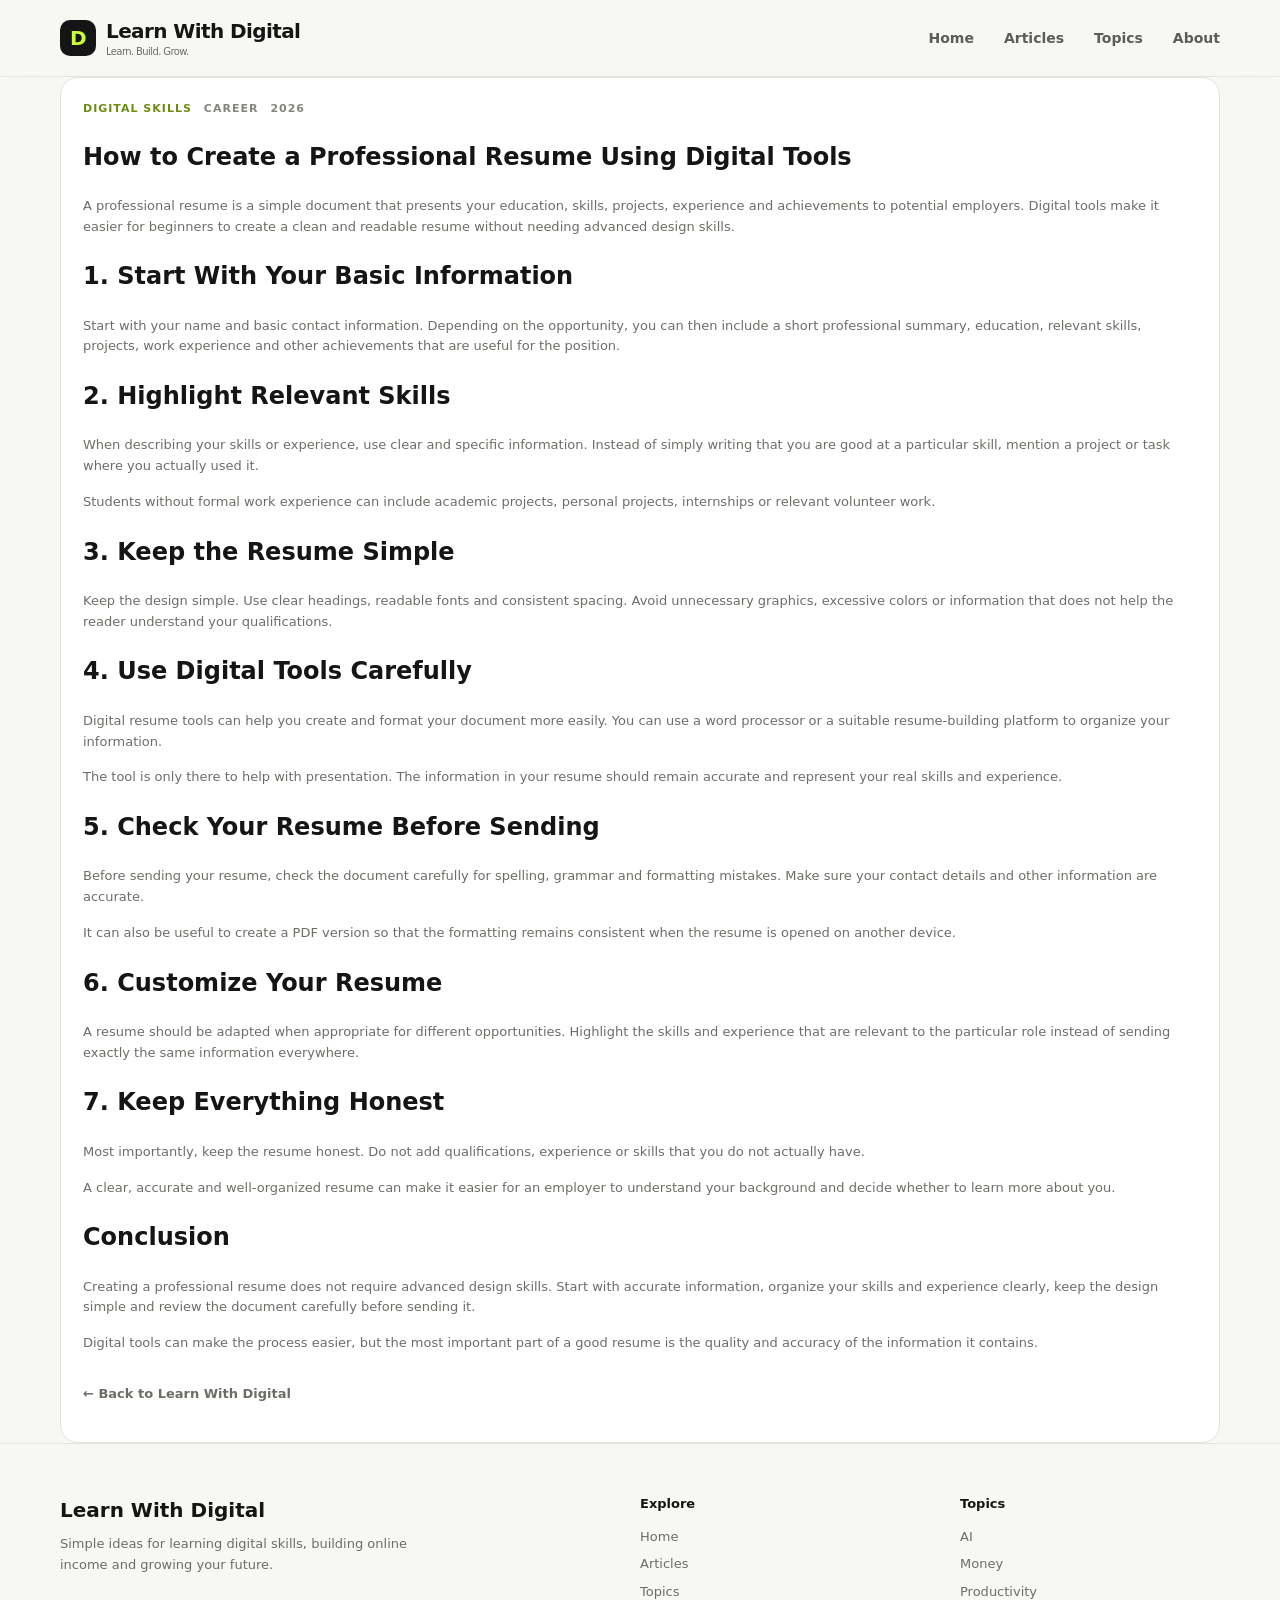
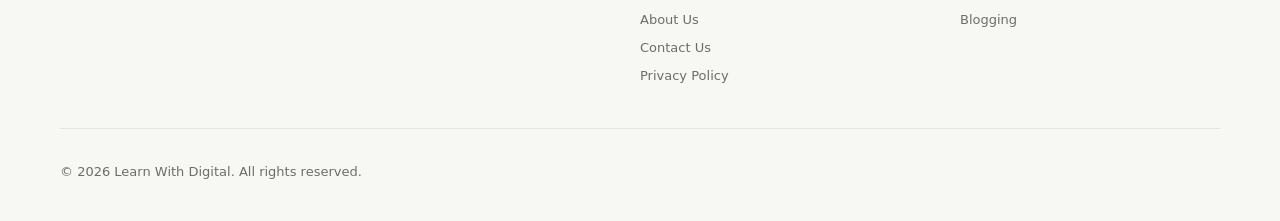
<file: resume-digital-tools.html>
<!DOCTYPE html>
<html lang="en">
<head>
  <meta charset="UTF-8">
  <meta name="viewport" content="width=device-width, initial-scale=1.0">

  <title>How to Create a Professional Resume Using Digital Tools - Learn With Digital</title>

  <meta name="description" content="Learn how to create a professional resume using simple digital tools, choose the right format, highlight your skills and make your resume clear and useful for job opportunities.">

  <meta name="robots" content="index, follow">

  <link rel="stylesheet" href="style.css">
</head>

<body>

  <header class="site-header">
    <div class="container header-inner">

      <a href="index.html" class="brand">
        <span class="logo-mark">D</span>

        <span class="brand-text">
          <span class="brand-name">Learn With Digital</span>
          <span class="brand-sub">Learn. Build. Grow.</span>
        </span>
      </a>

      <nav class="nav">
        <a href="index.html">Home</a>
        <a href="index.html#articles">Articles</a>
        <a href="index.html#topics">Topics</a>
        <a href="about.html/about.html">About</a>
      </nav>

    </div>
  </header>


  <main class="section">

    <div class="container">

      <article class="post" style="grid-template-columns: 1fr;">

        <div class="post-body" style="width:100%; max-width:100%;">

          <div class="meta">
            <span>Digital Skills</span>
            <span>Career</span>
            <span>2026</span>
          </div>

          <h1>How to Create a Professional Resume Using Digital Tools</h1>

          <p>
            A professional resume is a simple document that presents
            your education, skills, projects, experience and achievements
            to potential employers. Digital tools make it easier for
            beginners to create a clean and readable resume without
            needing advanced design skills.
          </p>

          <h2>1. Start With Your Basic Information</h2>

          <p>
            Start with your name and basic contact information.
            Depending on the opportunity, you can then include a short
            professional summary, education, relevant skills, projects,
            work experience and other achievements that are useful for
            the position.
          </p>

          <h2>2. Highlight Relevant Skills</h2>

          <p>
            When describing your skills or experience, use clear and
            specific information. Instead of simply writing that you
            are good at a particular skill, mention a project or task
            where you actually used it.
          </p>

          <p>
            Students without formal work experience can include
            academic projects, personal projects, internships or
            relevant volunteer work.
          </p>

          <h2>3. Keep the Resume Simple</h2>

          <p>
            Keep the design simple. Use clear headings, readable fonts
            and consistent spacing. Avoid unnecessary graphics,
            excessive colors or information that does not help the
            reader understand your qualifications.
          </p>

          <h2>4. Use Digital Tools Carefully</h2>

          <p>
            Digital resume tools can help you create and format your
            document more easily. You can use a word processor or a
            suitable resume-building platform to organize your
            information.
          </p>

          <p>
            The tool is only there to help with presentation. The
            information in your resume should remain accurate and
            represent your real skills and experience.
          </p>

          <h2>5. Check Your Resume Before Sending</h2>

          <p>
            Before sending your resume, check the document carefully
            for spelling, grammar and formatting mistakes. Make sure
            your contact details and other information are accurate.
          </p>

          <p>
            It can also be useful to create a PDF version so that the
            formatting remains consistent when the resume is opened on
            another device.
          </p>

          <h2>6. Customize Your Resume</h2>

          <p>
            A resume should be adapted when appropriate for different
            opportunities. Highlight the skills and experience that
            are relevant to the particular role instead of sending
            exactly the same information everywhere.
          </p>

          <h2>7. Keep Everything Honest</h2>

          <p>
            Most importantly, keep the resume honest. Do not add
            qualifications, experience or skills that you do not
            actually have.
          </p>

          <p>
            A clear, accurate and well-organized resume can make it
            easier for an employer to understand your background and
            decide whether to learn more about you.
          </p>

          <h2>Conclusion</h2>

          <p>
            Creating a professional resume does not require advanced
            design skills. Start with accurate information, organize
            your skills and experience clearly, keep the design simple
            and review the document carefully before sending it.
          </p>

          <p>
            Digital tools can make the process easier, but the most
            important part of a good resume is the quality and accuracy
            of the information it contains.
          </p>

          <p style="margin-top:30px;">
            <a href="index.html" class="read-more">
              ← Back to Learn With Digital
            </a>
          </p>

        </div>

      </article>

    </div>

  </main>


  <footer class="site-footer">

    <div class="container footer-grid">

      <div class="footer-brand">
        <h3>Learn With Digital</h3>

        <p>
          Simple ideas for learning digital skills,
          building online income and growing your future.
        </p>
      </div>

      <div>
        <h4>Explore</h4>

        <a href="index.html">Home</a>
        <a href="index.html#articles">Articles</a>
        <a href="index.html#topics">Topics</a>
        <a href="about.html/about.html">About Us</a>
        <a href="contact page/contact.html">Contact Us</a>
        <a href="privacy.html">Privacy Policy</a>
      </div>

      <div>
        <h4>Topics</h4>

        <a href="index.html#topics">AI</a>
        <a href="index.html#topics">Money</a>
        <a href="index.html#topics">Productivity</a>
        <a href="index.html#topics">Blogging</a>
      </div>

    </div>

    <div class="container footer-bottom">

      <p>
        © 2026 Learn With Digital. All rights reserved.
      </p>

    </div>

  </footer>

</body>
</html>
</file>
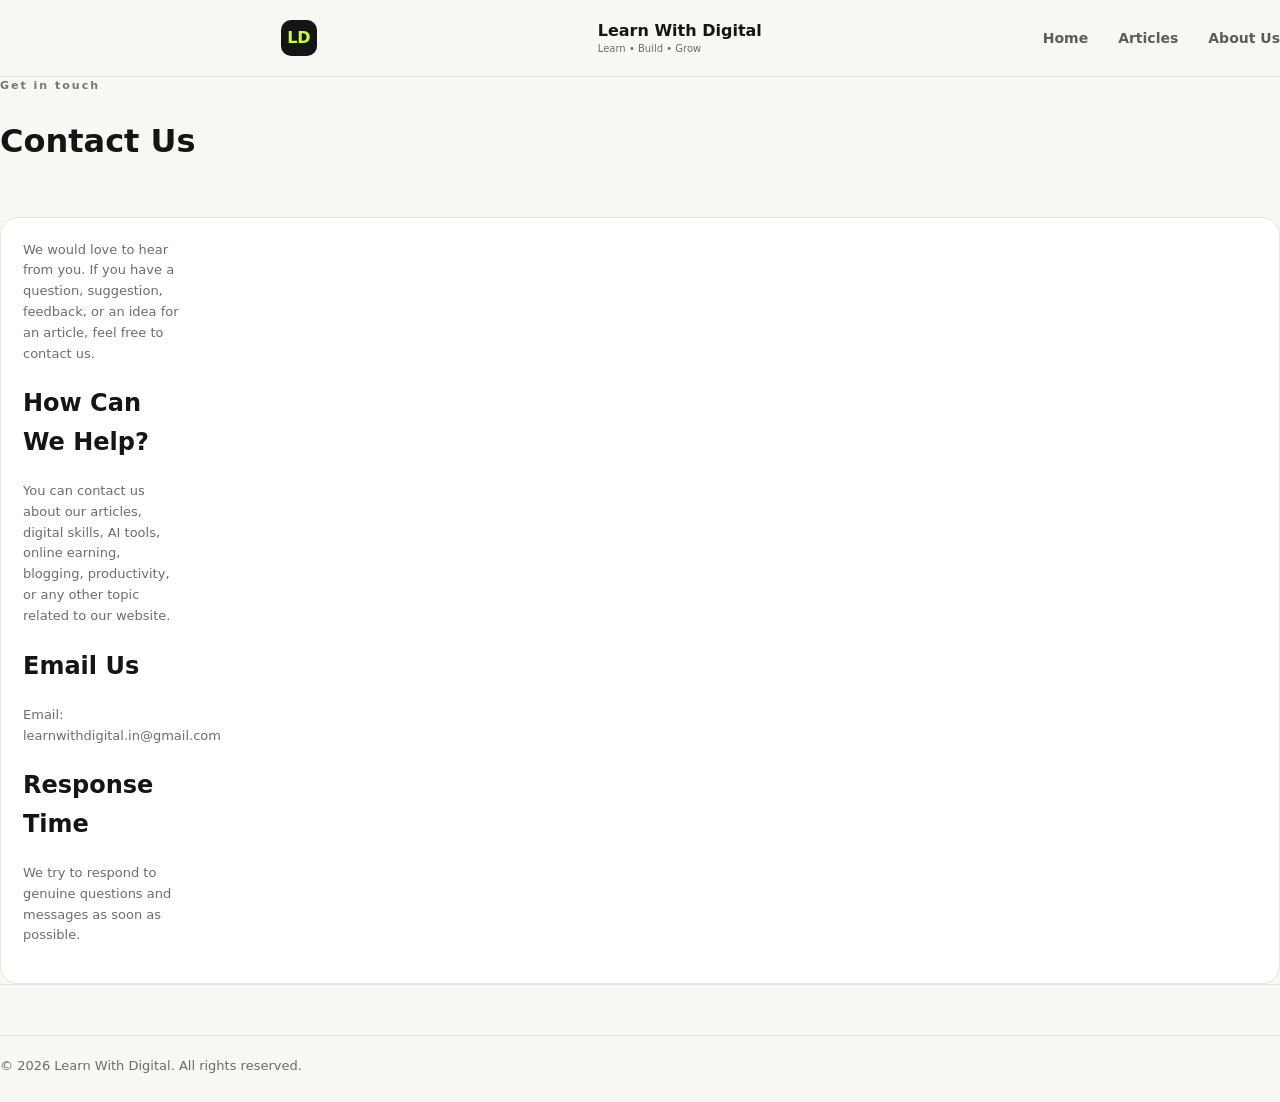
<file: contact page/contact.html>
<!DOCTYPE html>
<html lang="en">
<head>
  <meta charset="UTF-8">
  <meta name="viewport" content="width=device-width, initial-scale=1.0">

  <title>Contact Us - Learn With Digital</title>
  <meta name="description" content="Contact Learn With Digital for questions, suggestions, and feedback.">

  <link rel="stylesheet" href="../style.css">
</head>

<body>

  <header class="site-header">
    <div class="header-inner">

      <a href="../index.html" class="brand"></a>
        <div class="logo-mark">LD</div>

        <div class="brand-text">
          <div class="brand-name">Learn With Digital</div>
          <div class="brand-sub">Learn • Build • Grow</div>
        </div>
      </a>

      <nav class="nav">
        <a href="../index.html">Home</a>
        <a href="../index.html#articles">Articles</a>
        <a href="../about.html/about.html">About Us</a>
      </nav>

    </div>
  </header>


  <main class="section">

    <div class="section-head">
      <div>
        <span class="eyebrow">Get in touch</span>
        <h1>Contact Us</h1>
      </div>
    </div>


    <article class="post">
      <div class="post-body">

        <p>
          We would love to hear from you. If you have a question,
          suggestion, feedback, or an idea for an article, feel free
          to contact us.
        </p>

        <h2>How Can We Help?</h2>

        <p>
          You can contact us about our articles, digital skills,
          AI tools, online earning, blogging, productivity, or any
          other topic related to our website.
        </p>

        <h2>Email Us</h2>

        <p>
          Email:
          <a href="mailto:learnwithdigital.in@gmail.com">
            learnwithdigital.in@gmail.com
          </a>
        </p>

        <h2>Response Time</h2>

        <p>
          We try to respond to genuine questions and messages as soon
          as possible.
        </p>

      </div>
    </article>

  </main>


  <footer class="site-footer">

    <div class="footer-bottom">
      <span>© 2026 Learn With Digital. All rights reserved.</span>
    </div>

  </footer>

</body>
</html>
</file>
<file: style.css>
:root {
  --bg: #f7f7f4;
  --surface: #ffffff;
  --text: #151515;
  --muted: #6d6d68;
  --line: #e5e5df;
  --accent: #c9ff3b;
  --accent-dark: #99c900;
  --shadow: 0 18px 55px rgba(25, 25, 20, 0.08);
}

* {
  box-sizing: border-box;
}

html {
  scroll-behavior: smooth;
}

body {
  margin: 0;
  background: var(--bg);
  color: var(--text);
  font-family: Inter, system-ui, sans-serif;
  line-height: 1.6;
}

a {
  text-decoration: none;
  color: inherit;
}

button,
input {
  font: inherit;
}

button {
  color: inherit;
}

.container {
  width: min(1160px, 92%);
  margin: auto;
}


/* =========================
   HEADER
========================= */

.site-header {
  position: sticky;
  top: 0;
  z-index: 20;
  background: rgba(247, 247, 244, 0.9);
  backdrop-filter: blur(14px);
  border-bottom: 1px solid var(--line);
}

.header-inner {
  min-height: 76px;
  display: flex;
  align-items: center;
  justify-content: space-between;
  gap: 28px;
}

.brand {
  display: flex;
  align-items: center;
  gap: 10px;
  font-weight: 800;
  font-size: 20px;
  letter-spacing: -0.6px;
}

.logo-mark {
  display: grid;
  place-items: center;
  width: 36px;
  height: 36px;
  background: var(--text);
  color: var(--accent);
  border-radius: 10px;
  font-weight: 800;
}

.brand-text {
  display: flex;
  flex-direction: column;
  line-height: 1.1;
}

.brand-name {
  font-weight: 800;
}

.brand-sub {
  color: var(--muted);
  font-size: 10px;
  font-weight: 500;
  margin-top: 4px;
}

.nav {
  display: flex;
  align-items: center;
  gap: 30px;
}

.nav a {
  color: #5d5d58;
  font-size: 14px;
  font-weight: 600;
  transition: 0.2s;
}

.nav a:hover {
  color: var(--text);
}

.header-actions {
  display: flex;
  align-items: center;
  gap: 8px;
}

.icon-btn,
.menu-btn {
  border: 1px solid var(--line);
  background: var(--surface);
  border-radius: 12px;
  width: 40px;
  height: 40px;
  cursor: pointer;
}

.icon-btn:hover,
.menu-btn:hover {
  border-color: var(--accent-dark);
}

.menu-btn {
  display: none;
}


/* =========================
   HERO
========================= */

.hero {
  padding: 88px 0 90px;
}

.hero-grid {
  display: grid;
  grid-template-columns: 1.05fr 0.95fr;
  gap: 70px;
  align-items: center;
}

.eyebrow {
  display: block;
  font-size: 11px;
  letter-spacing: 2px;
  font-weight: 800;
  margin: 0 0 13px;
  color: #77776f;
}

.hero h1 {
  font-size: clamp(42px, 5vw, 70px);
  line-height: 1.02;
  letter-spacing: -3px;
  margin: 0 0 22px;
  max-width: 720px;
}

.hero h1 span {
  display: block;
  color: #718f13;
}

.hero p {
  max-width: 590px;
  color: var(--muted);
  font-size: 17px;
  margin: 0 0 30px;
}

.hero-actions {
  display: flex;
  gap: 12px;
  flex-wrap: wrap;
}

.btn {
  display: inline-flex;
  align-items: center;
  justify-content: center;
  border: 0;
  background: var(--text);
  color: white;
  padding: 13px 20px;
  border-radius: 12px;
  font-weight: 700;
  cursor: pointer;
  transition: 0.2s;
}

.btn:hover {
  transform: translateY(-2px);
  background: #2b2b2b;
}

.btn-secondary {
  background: var(--surface);
  color: var(--text);
  border: 1px solid var(--line);
}

.btn-secondary:hover {
  background: var(--surface);
}


/* =========================
   FEATURED CARD
========================= */

.featured {
  background: var(--surface);
  border: 1px solid var(--line);
  border-radius: 22px;
  overflow: hidden;
  box-shadow: var(--shadow);
  padding: 30px;
  position: relative;
}

.featured::before {
  content: "";
  position: absolute;
  width: 180px;
  height: 180px;
  border-radius: 50%;
  background: var(--accent);
  opacity: 0.3;
  right: -70px;
  top: -70px;
}

.featured-top {
  position: relative;
  display: flex;
  align-items: center;
  justify-content: space-between;
  margin-bottom: 80px;
}

.featured-body {
  position: relative;
}

.tag {
  display: inline-block;
  font-size: 10px;
  font-weight: 800;
  letter-spacing: 1.4px;
  background: #eef5d7;
  padding: 6px 8px;
  border-radius: 6px;
}

.featured h2 {
  font-size: 30px;
  line-height: 1.15;
  letter-spacing: -1px;
  margin: 0 0 12px;
}

.featured p {
  color: var(--muted);
  margin: 0 0 18px;
  font-size: 15px;
}

.read-more {
  font-size: 13px;
  font-weight: 800;
}

.read-more:hover {
  color: #718f13;
}


/* =========================
   TOPICS
========================= */

.popular {
  background: var(--surface);
  border-block: 1px solid var(--line);
  padding: 70px 0;
}

.section-head {
  display: flex;
  align-items: end;
  justify-content: space-between;
  gap: 20px;
  margin-bottom: 28px;
}

.section-head h2 {
  font-size: 34px;
  letter-spacing: -1.5px;
  margin: 0;
}

#searchInput {
  width: 240px;
  padding: 12px 14px;
  border: 1px solid var(--line);
  background: var(--surface);
  color: var(--text);
  border-radius: 10px;
  outline: none;
}

#searchInput:focus {
  border-color: var(--accent-dark);
}

.topic-grid {
  display: grid;
  grid-template-columns: repeat(4, 1fr);
  gap: 14px;
}

.topic {
  background: var(--bg);
  border: 1px solid var(--line);
  border-radius: 15px;
  text-align: left;
  padding: 22px;
  cursor: pointer;
  transition: 0.2s;
}

.topic:hover,
.topic.selected {
  transform: translateY(-3px);
  border-color: #b9d94a;
  box-shadow: 0 10px 30px rgba(0, 0, 0, 0.05);
}

.topic-icon {
  display: block;
  font-size: 24px;
  margin-bottom: 18px;
}

.topic strong {
  display: block;
  font-size: 15px;
}

.topic small {
  color: var(--muted);
  display: block;
  margin-top: 3px;
}


/* =========================
   ARTICLES
========================= */

.latest {
  padding: 82px 0;
}

.post-grid {
  display: grid;
  grid-template-columns: repeat(2, 1fr);
  gap: 22px;
}

.post {
  display: grid;
  grid-template-columns: 200px 1fr;
  background: var(--surface);
  border: 1px solid var(--line);
  border-radius: 18px;
  overflow: hidden;
  min-height: 225px;
  transition: 0.2s;
}

.post:hover {
  transform: translateY(-3px);
  box-shadow: var(--shadow);
}

.post-cover {
  min-height: 100%;
  overflow: hidden;
}

.post-cover img {
  width: 100%;
  height: 100%;
  min-height: 225px;
  object-fit: cover;
  display: block;
  transition: transform 0.4s;
}

.post:hover .post-cover img {
  transform: scale(1.05);
}

.post-body {
  padding: 22px;
}

.meta {
  display: flex;
  gap: 12px;
  font-size: 11px;
  color: #85857e;
  font-weight: 700;
  text-transform: uppercase;
  letter-spacing: 1px;
}

.meta span:first-child {
  color: #6c8c12;
}

.post h3 {
  font-size: 20px;
  line-height: 1.2;
  margin: 10px 0 9px;
  letter-spacing: -0.5px;
}

.post p {
  font-size: 13px;
  color: var(--muted);
  margin: 0 0 15px;
}

.empty {
  text-align: center;
  color: var(--muted);
  padding: 30px;
}


/* =========================
   NEWSLETTER
========================= */

.newsletter {
  padding: 0 0 80px;
}

.newsletter-inner {
  background: var(--text);
  color: #fff;
  border-radius: 22px;
  padding: 45px 50px;
  display: grid;
  grid-template-columns: 1fr 1fr;
  gap: 30px;
  align-items: center;
}

.newsletter .eyebrow {
  color: #bfc1b6;
}

.newsletter h2 {
  font-size: 30px;
  line-height: 1.1;
  margin: 0 0 9px;
  letter-spacing: -1px;
}

.newsletter p {
  color: #aaa;
  margin: 0;
}

.newsletter-form {
  display: flex;
  gap: 9px;
  flex-wrap: wrap;
}

.newsletter input {
  min-width: 0;
  flex: 1;
  border: 0;
  border-radius: 10px;
  padding: 14px 15px;
  outline: none;
}

.newsletter .btn {
  background: var(--accent);
  color: #101010;
}

.newsletter .btn:hover {
  background: #d7ff68;
}

#formMessage {
  width: 100%;
  color: var(--accent) !important;
  font-size: 13px;
}


/* =========================
   FOOTER
========================= */

.site-footer {
  border-top: 1px solid var(--line);
  padding: 50px 0 25px;
  color: var(--muted);
  font-size: 13px;
}

.footer-grid {
  display: grid;
  grid-template-columns: 2fr 1fr 1fr;
  gap: 60px;
  padding-bottom: 35px;
}

.footer-brand h3 {
  color: var(--text);
  margin: 0 0 8px;
  font-size: 20px;
}

.footer-brand p {
  max-width: 380px;
  margin: 0;
}

.footer-grid h4 {
  color: var(--text);
  margin: 0 0 12px;
}

.footer-grid a {
  display: block;
  margin-bottom: 7px;
}

.footer-grid a:hover {
  color: var(--text);
}

.footer-bottom {
  border-top: 1px solid var(--line);
  padding-top: 20px;
}


/* =========================
   MODAL
========================= */

.modal {
  position: fixed;
  inset: 0;
  background: rgba(0, 0, 0, 0.55);
  display: none;
  place-items: center;
  padding: 20px;
  z-index: 50;
}

.modal.show {
  display: grid;
}

.modal-card {
  background: var(--surface);
  max-width: 570px;
  width: 100%;
  padding: 38px;
  border-radius: 20px;
  position: relative;
  box-shadow: 0 30px 80px rgba(0, 0, 0, 0.25);
  max-height: 85vh;
  overflow-y: auto;
}

.modal-card h2 {
  font-size: 30px;
  line-height: 1.15;
  margin: 18px 0 15px;
}

.modal-card p {
  color: var(--muted);
}

.modal-note {
  font-size: 13px;
  border-top: 1px solid var(--line);
  padding-top: 15px;
  margin-top: 22px !important;
}

.close {
  position: absolute;
  right: 14px;
  top: 10px;
  border: 0;
  background: none;
  color: var(--text);
  font-size: 28px;
  cursor: pointer;
}


/* =========================
   DARK MODE
========================= */

body.dark {
  --bg: #11120f;
  --surface: #1a1b18;
  --text: #f3f3ed;
  --muted: #aaa9a0;
  --line: #30312b;
}

.dark .site-header {
  background: rgba(17, 18, 15, 0.9);
}

.dark .nav a {
  color: #aaa9a0;
}

.dark .nav a:hover {
  color: var(--text);
}

.dark .topic {
  background: #151612;
}

.dark #searchInput {
  color: var(--text);
}

.dark .btn-secondary {
  color: var(--text);
}

.dark .tag {
  background: #303a1a;
}

.dark .featured::before {
  background: var(--accent);
}

.dark .logo-mark {
  background: var(--text);
  color: var(--bg);
}


/* =========================
   TABLET
========================= */

@media (max-width: 900px) {

  .hero-grid {
    grid-template-columns: 1fr;
    gap: 45px;
  }

  .topic-grid {
    grid-template-columns: repeat(2, 1fr);
  }

  .post-grid {
    grid-template-columns: 1fr;
  }

  .newsletter-inner {
    grid-template-columns: 1fr;
  }

  .footer-grid {
    grid-template-columns: 1fr 1fr;
  }

}


/* =========================
   MOBILE
========================= */

@media (max-width: 700px) {

  .header-inner {
    min-height: 68px;
  }

  .nav {
    display: none;
    position: absolute;
    left: 4%;
    right: 4%;
    top: 74px;
    background: var(--surface);
    border: 1px solid var(--line);
    border-radius: 14px;
    padding: 18px;
    flex-direction: column;
    align-items: flex-start;
    gap: 15px;
    box-shadow: var(--shadow);
  }

  .nav.open {
    display: flex;
  }

  .menu-btn {
    display: block;
  }

  .hero {
    padding: 60px 0;
  }

  .hero h1 {
    letter-spacing: -2px;
  }

  .section-head {
    align-items: flex-start;
    flex-direction: column;
  }

  #searchInput {
    width: 100%;
  }

  .topic-grid {
    grid-template-columns: 1fr 1fr;
  }

  .post {
    grid-template-columns: 1fr;
  }

  .post-cover {
    height: 190px;
  }

  .post-cover img {
    min-height: 190px;
  }

  .newsletter-inner {
    padding: 30px 25px;
  }

  .newsletter-form {
    flex-direction: column;
  }

  .newsletter input,
  .newsletter .btn {
    width: 100%;
  }

  .footer-grid {
    grid-template-columns: 1fr;
    gap: 25px;
  }

}


/* =========================
   SMALL MOBILE
========================= */

@media (max-width: 480px) {

  .topic-grid {
    grid-template-columns: 1fr;
  }

  .hero h1 {
    font-size: 42px;
  }

  .featured {
    padding: 24px;
  }

  .featured-top {
    margin-bottom: 55px;
  }

  .featured h2 {
    font-size: 25px;
  }

  .modal-card {
    padding: 30px 24px;
  }

}
</file>
